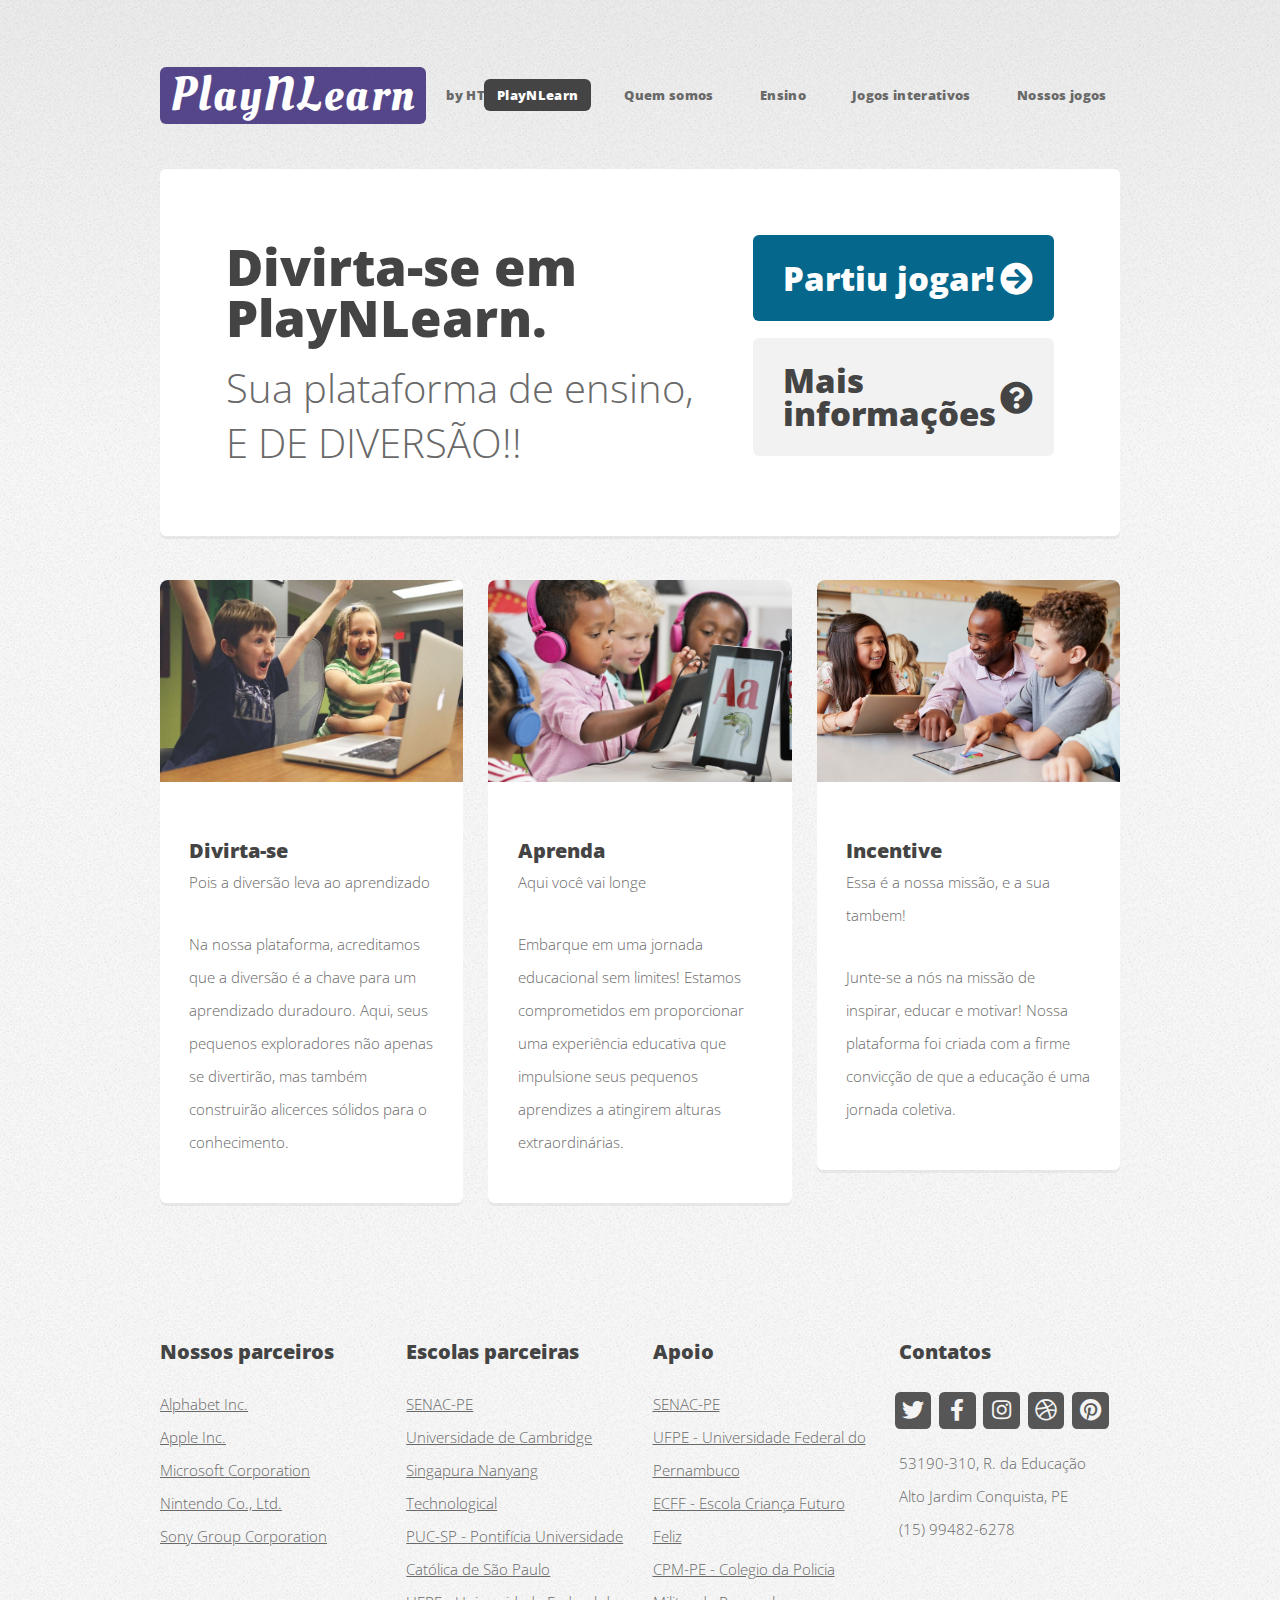
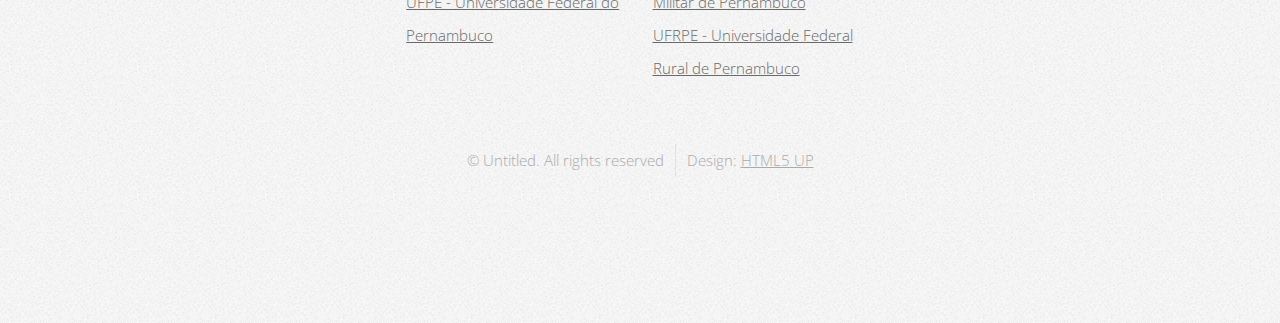
<file: htmlteste2/index.html>
<!DOCTYPE HTML>

<html lang="pt-br">
	<head>
		<title>PlayNLearn APP</title>
		<meta charset="utf-8" />
		<meta name="viewport" content="width=device-width, initial-scale=1, maximum-scale=5" />
		<link rel="stylesheet" href="assets/css/main.css" />
		<link rel="shortcut icon" href="images/180.png" type="image/x-icon" />
		<link rel="manifest" href="manifest.Json" />
		<meta name="theme-color" content="#56478B" />
		<script>
			if (typeof navigator.serviceWorker !== 'undefined') {
				navigator.serviceWorker.register('pwabuilder-sw.js')
			}
		</script>
	</head>
	<body class="is-preload homepage">
		<div id="page-wrapper">

			<!-- Header -->
				<div id="header-wrapper">
					<header id="header" class="container">

						<!-- Logo -->
							<div id="logo">
								<h1><a href="index.html">PlayNLearn</a></h1>
								<span>by HTML5 UP</span>
							</div>

						<!-- Nav -->
							<nav id="nav">
								<ul>
									<li class="current"><a href="index.html">PlayNLearn</a></li>
									<li>
										<a href="quemsomos.html">Quem somos</a>
										<ul>
											<li><a href="quemsomos.html">História da Empresa</a></li>
											<li><a href="quemsomos.html">Equipe e Liderança</a></li>
											<li>
												<a href="quemsomos.html">Missão e Valores</a>
												<ul>
													<li><a href="quemsomos.html">Missão</a></li>
													<li><a href="quemsomos.html">Valores</a></li>
													<li><a href="quemsomos.html">Reconhecimentos</a></li>
													<li><a href="quemsomos.html">Responsabilidade Social</a></li>
												</ul>
											</li>
											<li><a href="quemsomos.html">Inovação e Tecnologia</a></li>
										</ul>
									</li>
									<li><a href="left-sidebar.html">Ensino</a></li>
									<li><a href="right-sidebar.html">Jogos interativos</a></li>
									<li><a href="no-sidebar.html">Nossos jogos</a></li>
								</ul>
							</nav>

					</header>
				</div>

			<!-- Banner -->	
				<div id="banner-wrapper">
					<div id="banner" class="box container">
						<div class="row">
							<div class="col-7 col-12-medium">
								<h2>Divirta-se em PlayNLearn.</h2>
								<p>Sua plataforma de ensino, E DE DIVERSÃO!!</p>
							</div>
							<div class="col-5 col-12-medium">
								<ul>
									<li><a href="https://www.leagueoflegends.com/pt-br/" class="button large icon solid fa-arrow-circle-right">Partiu jogar!</a></li>
									<li><a href="https://wa.me/15551234567?text=I%27m%20interested%20in%20your%20car%20for%20sale" class="button alt large icon solid fa-question-circle">Mais informações</a></li>
								</ul>
							</div>
						</div>
					</div>
				</div>

			<!-- Features -->
				<div id="features-wrapper">
					<div class="container">
						<div class="row">
							<div class="col-4 col-12-medium">

								<!-- Box -->
									<section class="box feature">
										<a href="#" class="image featured"><img src="images/pic01.jpg" alt="" /></a>
										<div class="inner">
											<header>
												<h2>Divirta-se</h2>
												<p>Pois a diversão leva ao aprendizado</p>
											</header>
											<p>Na nossa plataforma, acreditamos que a diversão é a chave para um aprendizado duradouro. Aqui,  seus pequenos exploradores não apenas se divertirão, mas também construirão alicerces sólidos para o conhecimento.</p>
										</div>
									</section>

							</div>
							<div class="col-4 col-12-medium">

								<!-- Box -->
									<section class="box feature">
										<a href="#" class="image featured"><img src="images/pic02.jpg" alt="" /></a>
										<div class="inner">
											<header>
												<h2>Aprenda</h2>
												<p>Aqui você vai longe</p>
											</header>
											<p>Embarque em uma jornada educacional sem limites! Estamos comprometidos em proporcionar uma experiência educativa que impulsione seus pequenos aprendizes a atingirem alturas extraordinárias.</p>
										</div>
									</section>

							</div>
							<div class="col-4 col-12-medium">

								<!-- Box -->
									<section class="box feature">
										<a href="#" class="image featured"><img src="images/pic03.jpg" alt="" /></a>
										<div class="inner">
											<header>
												<h2>Incentive</h2>
												<p>Essa é a nossa missão, e a sua tambem!</p>
											</header>
											<p>Junte-se a nós na missão de inspirar, educar e motivar! Nossa plataforma foi criada com a firme convicção de que a educação é uma jornada coletiva.</p>
										</div>
									</section>

							</div>
						</div>
					</div>
				</div>


			<!-- Footer -->
				<div id="footer-wrapper">
					<footer id="footer" class="container">
						<div class="row">
							<div class="col-3 col-6-medium col-12-small">

								<!-- Links -->
									<section class="widget links">
										<h3>Nossos parceiros</h3>
										<ul class="style2">
											<li><a href="https://maps.app.goo.gl/nFci619dwB7uaumt5">Alphabet Inc.</a></li>
											<li><a href="https://maps.app.goo.gl/nFci619dwB7uaumt5">Apple Inc.</a></li>
											<li><a href="https://maps.app.goo.gl/nFci619dwB7uaumt5">Microsoft Corporation</a></li>
											<li><a href="https://maps.app.goo.gl/nFci619dwB7uaumt5">Nintendo Co., Ltd.</a></li>
											<li><a href="https://maps.app.goo.gl/nFci619dwB7uaumt5">Sony Group Corporation</a></li>
										</ul>
									</section>

							</div>
							<div class="col-3 col-6-medium col-12-small">

								<!-- Links -->
									<section class="widget links">
										<h3>Escolas parceiras</h3>
										<ul class="style2">
											<li><a href="https://maps.app.goo.gl/HNV2WA9ce9DJD2g7A">SENAC-PE</a></li>
											<li><a href="https://maps.app.goo.gl/HNV2WA9ce9DJD2g7A">Universidade de Cambridge</a></li>
											<li><a href="https://maps.app.goo.gl/HNV2WA9ce9DJD2g7A">Singapura Nanyang Technological</a></li>
											<li><a href="https://maps.app.goo.gl/HNV2WA9ce9DJD2g7A">PUC-SP - Pontifícia Universidade Católica de São Paulo</a></li>
											<li><a href="https://maps.app.goo.gl/HNV2WA9ce9DJD2g7A">UFPE - Universidade Federal do Pernambuco</a></li>
										</ul>
									</section>

							</div>
							<div class="col-3 col-6-medium col-12-small">

								<!-- Links -->
									<section class="widget links">
										<h3>Apoio</h3>
										<ul class="style2">
											<li><a href="https://maps.app.goo.gl/HNV2WA9ce9DJD2g7A">SENAC-PE</a></li>
											<li><a href="https://maps.app.goo.gl/yukQLiRMvAc25nPM9">UFPE - Universidade Federal do Pernambuco</a></li>
											<li><a href="https://maps.app.goo.gl/7DG2J9pggz7CCzEy8">ECFF - Escola Criança Futuro Feliz</a></li>
											<li><a href="https://maps.app.goo.gl/RBfN2fLWozcJ8Eu56">CPM-PE - Colegio da Policia Militar de Pernambuco</a></li>
											<li><a href="https://maps.app.goo.gl/Mn1Z2Lrq8kNz473j6">UFRPE - Universidade Federal Rural de Pernambuco</a></li>
										</ul>
									</section>

							</div>
							<div class="col-3 col-6-medium col-12-small">

								<!-- Contact -->
									<section class="widget contact last">
										<h3>Contatos</h3>
										<ul>
											<li><a href="https://twitter.com/elonmusk" class="icon brands fa-twitter"><span class="label">Twitter</span></a></li>
											<li><a href="https://www.facebook.com/zuck/?locale=pt_BR" class="icon brands fa-facebook-f"><span class="label">Facebook</span></a></li>
											<li><a href="https://www.instagram.com/neymarjr/" class="icon brands fa-instagram"><span class="label">Instagram</span></a></li>
											<li><a href="https://dribbble.com/" class="icon brands fa-dribbble"><span class="label">Dribbble</span></a></li>
											<li><a href="https://br.pinterest.com/ideas/animals/925056443165/" class="icon brands fa-pinterest"><span class="label">Pinterest</span></a></li>
										</ul>
										<p>53190-310, R. da Educação<br />
											Alto Jardim Conquista, PE<br />
										(15) 99482-6278</p>
									</section>

							</div>
						</div>
						<div class="row">
							<div class="col-12">
								<div id="copyright">
									<ul class="menu">
										<li>&copy; Untitled. All rights reserved</li><li>Design: <a href="http://html5up.net">HTML5 UP</a></li>
									</ul>
								</div>
							</div>
						</div>
					</footer>
				</div>

			</div>

		<!-- Scripts -->

			<script src="assets/js/jquery.min.js"></script>
			<script src="assets/js/jquery.dropotron.min.js"></script>
			<script src="assets/js/browser.min.js"></script>
			<script src="assets/js/breakpoints.min.js"></script>
			<script src="assets/js/util.js"></script>
			<script src="assets/js/main.js"></script>

	</body>
</html>
</file>
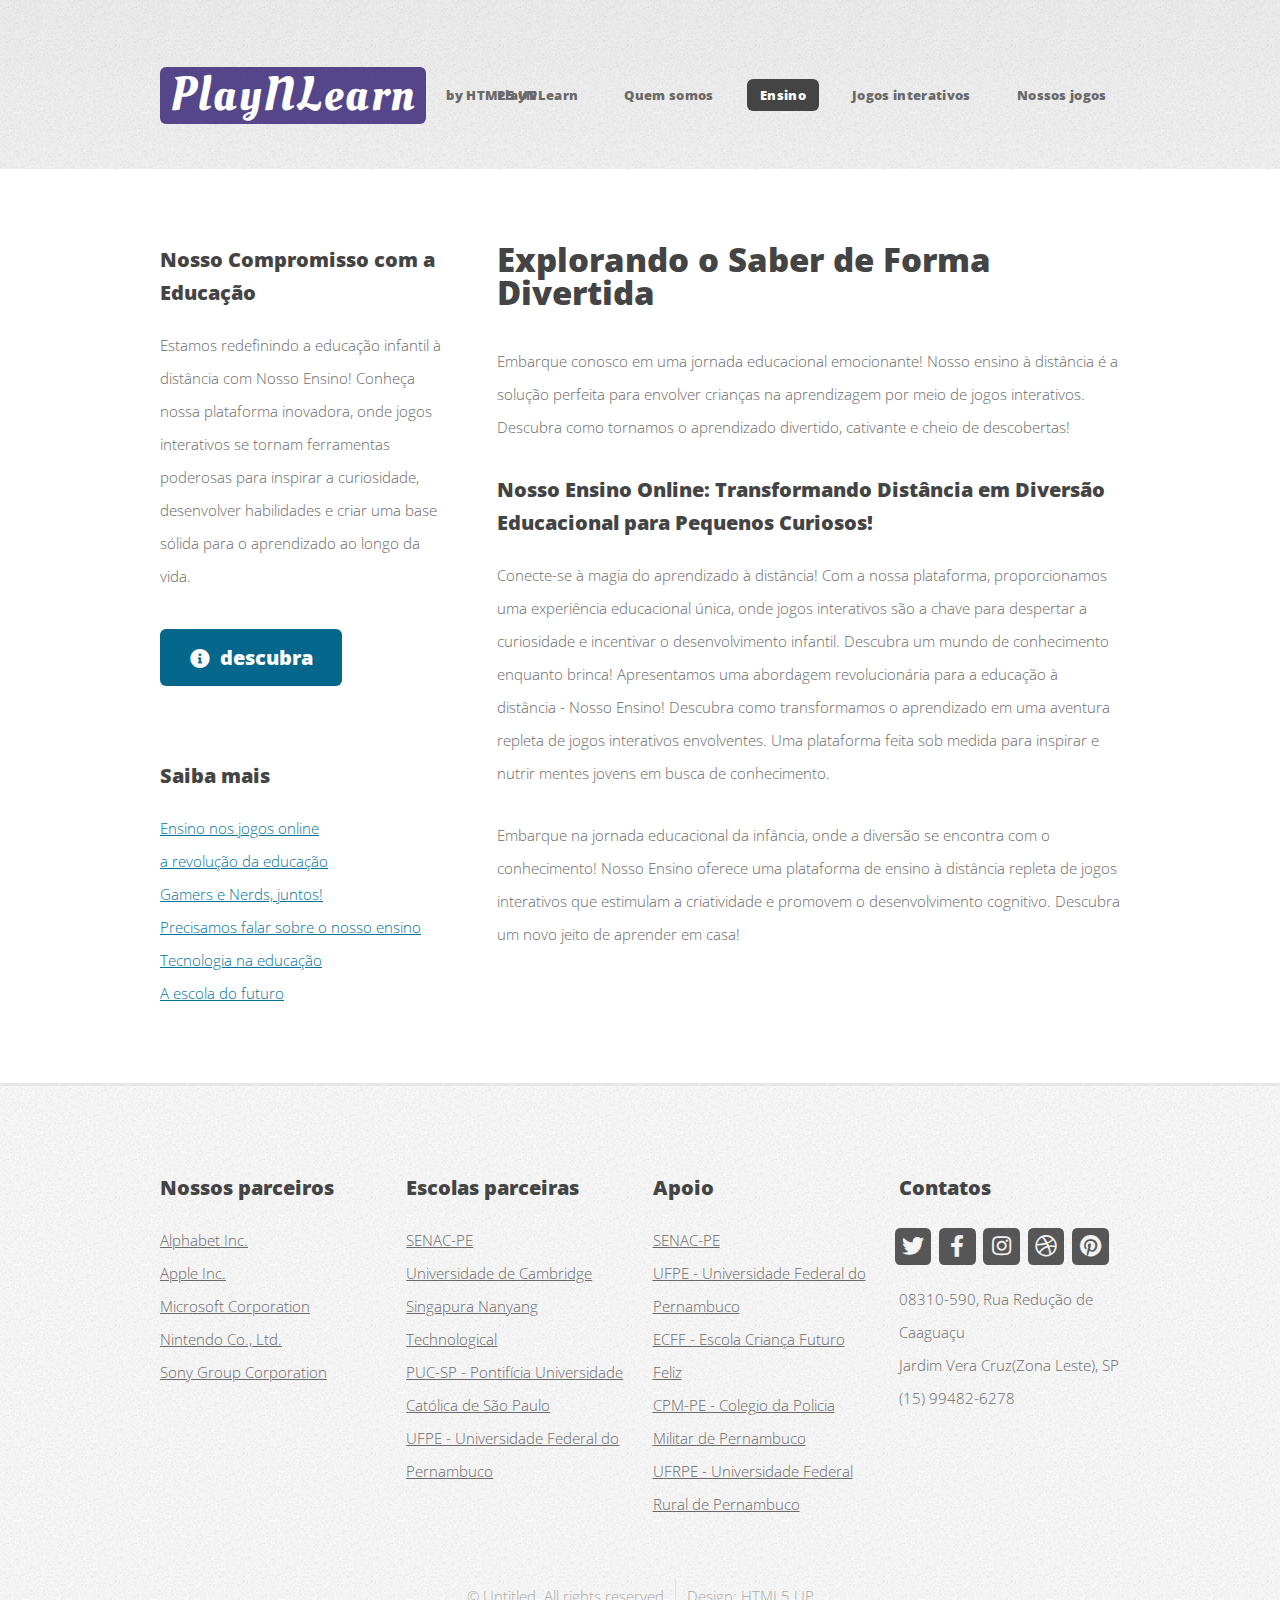
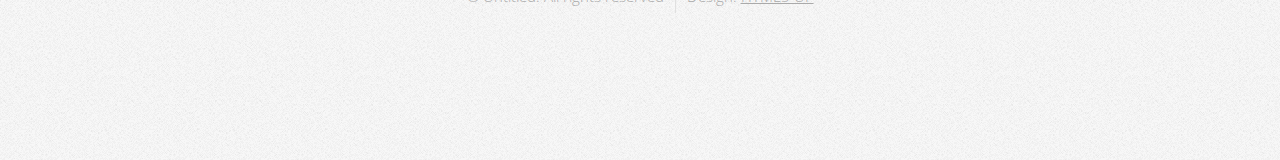
<file: htmlteste2/left-sidebar.html>
<!DOCTYPE HTML>
<!--
	Verti by HTML5 UP
	html5up.net | @ajlkn
	Free for personal and commercial use under the CCA 3.0 license (html5up.net/license)
-->
<html>
	<head>
		<title>PlayNLearn by HTML5 UP</title>
		<meta charset="utf-8" />
		<meta name="viewport" content="width=device-width, initial-scale=1, user-scalable=no" />
		<link rel="stylesheet" href="assets/css/main.css" />
	</head>
	<body class="is-preload left-sidebar">
		<div id="page-wrapper">

			<!-- Header -->
				<div id="header-wrapper">
					<header id="header" class="container">

						<!-- Logo -->
							<div id="logo">
								<h1><a href="index.html">PlayNLearn</a></h1>
								<span>by HTML5 UP</span>
							</div>

						<!-- Nav -->
						<nav id="nav">
							<ul>
								<li><a href="index.html">PlayNLearn</a></li>
								<li>
									<a href="quemsomos.html">Quem somos</a>
									<ul>
										<li><a href="quemsomos.html">História da Empresa</a></li>
										<li><a href="quemsomos.html">Equipe e Liderança</a></li>
										<li>
											<a href="quemsomos.html">Missão e Valores</a>
											<ul>
												<li><a href="quemsomos.html">Missão</a></li>
												<li><a href="quemsomos.html">Valores</a></li>
												<li><a href="quemsomos.html">Reconhecimentos</a></li>
												<li><a href="quemsomos.html">Responsabilidade Social</a></li>
											</ul>
										</li>
										<li><a href="quemsomos.html">Inovação e Tecnologia</a></li>
									</ul>
								</li>
								<li class="current"><a href="left-sidebar.html">Ensino</a></li>
								<li><a href="right-sidebar.html">Jogos interativos</a></li>
								<li><a href="no-sidebar.html">Nossos jogos</a></li>
							</ul>
						</nav>

				</header>
			</div>

			<!-- Main -->
				<div id="main-wrapper">
					<div class="container">
						<div class="row gtr-200">
							<div class="col-4 col-12-medium">
								<div id="sidebar">

									<!-- Sidebar -->
										<section>
											<h3>Nosso Compromisso com a Educação</h3>
											<p>Estamos redefinindo a educação infantil à distância com Nosso Ensino! Conheça nossa plataforma inovadora, onde jogos interativos se tornam ferramentas poderosas para inspirar a curiosidade, desenvolver habilidades e criar uma base sólida para o aprendizado ao longo da vida.</p>
											<footer>
												<a href="#" class="button icon solid fa-info-circle">descubra</a>
											</footer>
										</section>

										<section>
											<h3>Saiba mais</h3>
											<ul class="style2">
												<li><a href="#">Ensino nos jogos online</a></li>
												<li><a href="#">a revolução da educação</a></li>
												<li><a href="#">Gamers e Nerds, juntos!</a></li>
												<li><a href="#">Precisamos falar sobre o nosso ensino</a></li>
												<li><a href="#">Tecnologia na educação</a></li>
												<li><a href="#">A escola do futuro</a></li>
											</ul>
										</section>

								</div>
							</div>
							<div class="col-8 col-12-medium imp-medium">
								<div id="content">

									<!-- Content -->
										<article>

											<h2>Explorando o Saber de Forma Divertida</h2>

											<p>Embarque conosco em uma jornada educacional emocionante! Nosso ensino à distância é a solução perfeita para envolver crianças na aprendizagem por meio de jogos interativos. Descubra como tornamos o aprendizado divertido, cativante e cheio de descobertas!</p>

											<h3>Nosso Ensino Online: Transformando Distância em Diversão Educacional para Pequenos Curiosos!</h3>
											<p>Conecte-se à magia do aprendizado à distância! Com a nossa plataforma, proporcionamos uma experiência educacional única, onde jogos interativos são a chave para despertar a curiosidade e incentivar o desenvolvimento infantil. Descubra um mundo de conhecimento enquanto brinca! Apresentamos uma abordagem revolucionária para a educação à distância - Nosso Ensino! Descubra como transformamos o aprendizado em uma aventura repleta de jogos interativos envolventes. Uma plataforma feita sob medida para inspirar e nutrir mentes jovens em busca de conhecimento.</p>

											<p>Embarque na jornada educacional da infância, onde a diversão se encontra com o conhecimento! Nosso Ensino oferece uma plataforma de ensino à distância repleta de jogos interativos que estimulam a criatividade e promovem o desenvolvimento cognitivo. Descubra um novo jeito de aprender em casa!</p>

										</article>

								</div>
							</div>
						</div>
					</div>
				</div>

			<!-- Footer -->
				<div id="footer-wrapper">
					<footer id="footer" class="container">
						<div class="row">
							<div class="col-3 col-6-medium col-12-small">

								<!-- Links -->
								<section class="widget links">
									<h3>Nossos parceiros</h3>
									<ul class="style2">
										<li><a href="#">Alphabet Inc.</a></li>
										<li><a href="#">Apple Inc.</a></li>
										<li><a href="#">Microsoft Corporation</a></li>
										<li><a href="#">Nintendo Co., Ltd.</a></li>
										<li><a href="#">Sony Group Corporation</a></li>
									</ul>
								</section>

							</div>
							<div class="col-3 col-6-medium col-12-small">

								<!-- Links -->
								<section class="widget links">
									<h3>Escolas parceiras</h3>
									<ul class="style2">
										<li><a href="#">SENAC-PE</a></li>
										<li><a href="#">Universidade de Cambridge</a></li>
										<li><a href="#">Singapura Nanyang Technological</a></li>
										<li><a href="#">PUC-SP - Pontifícia Universidade Católica de São Paulo</a></li>
										<li><a href="#">UFPE - Universidade Federal do Pernambuco</a></li>
									</ul>
								</section>

							</div>
							<div class="col-3 col-6-medium col-12-small">

								<!-- Links -->
								<section class="widget links">
									<h3>Apoio</h3>
									<ul class="style2">
										<li><a href="#">SENAC-PE</a></li>
										<li><a href="#">UFPE - Universidade Federal do Pernambuco</a></li>
										<li><a href="#">ECFF - Escola Criança Futuro Feliz</a></li>
										<li><a href="#">CPM-PE - Colegio da Policia Militar de Pernambuco</a></li>
										<li><a href="#">UFRPE - Universidade Federal Rural de Pernambuco</a></li>
									</ul>
								</section>

							</div>
							<div class="col-3 col-6-medium col-12-small">

								<!-- Contact -->
									<section class="widget contact">
										<h3>Contatos</h3>
										<ul>
											<li><a href="#" class="icon brands fa-twitter"><span class="label">Twitter</span></a></li>
											<li><a href="#" class="icon brands fa-facebook-f"><span class="label">Facebook</span></a></li>
											<li><a href="#" class="icon brands fa-instagram"><span class="label">Instagram</span></a></li>
											<li><a href="#" class="icon brands fa-dribbble"><span class="label">Dribbble</span></a></li>
											<li><a href="#" class="icon brands fa-pinterest"><span class="label">Pinterest</span></a></li>
										</ul>
										<p>08310-590, Rua Redução de Caaguaçu<br />
											Jardim Vera Cruz(Zona Leste), SP<br />
										(15) 99482-6278</p>
									</section>

							</div>
						</div>
						<div class="row">
							<div class="col-12">
								<div id="copyright">
									<ul class="menu">
										<li>&copy; Untitled. All rights reserved</li><li>Design: <a href="http://html5up.net">HTML5 UP</a></li>
									</ul>
								</div>
							</div>
						</div>
					</footer>
				</div>

			</div>

		<!-- Scripts -->

			<script src="assets/js/jquery.min.js"></script>
			<script src="assets/js/jquery.dropotron.min.js"></script>
			<script src="assets/js/browser.min.js"></script>
			<script src="assets/js/breakpoints.min.js"></script>
			<script src="assets/js/util.js"></script>
			<script src="assets/js/main.js"></script>

	</body>
</html>
</file>
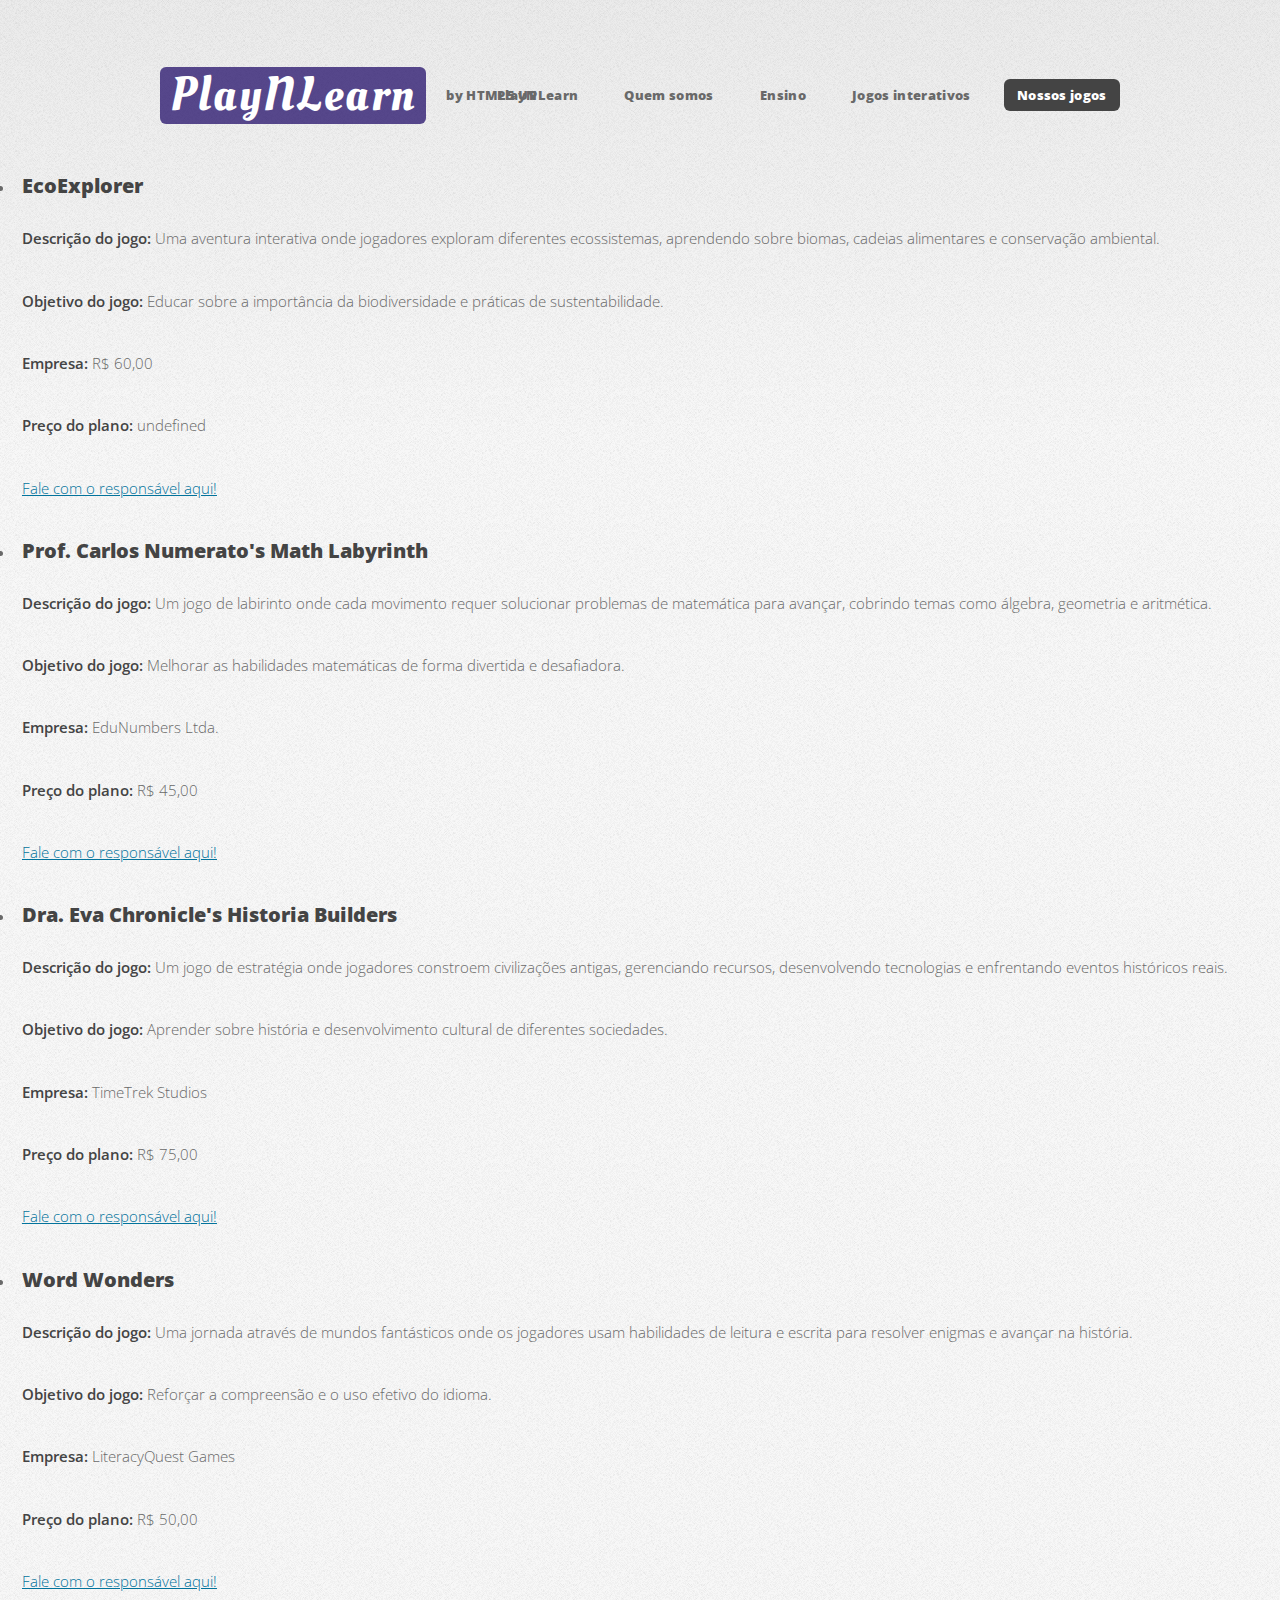
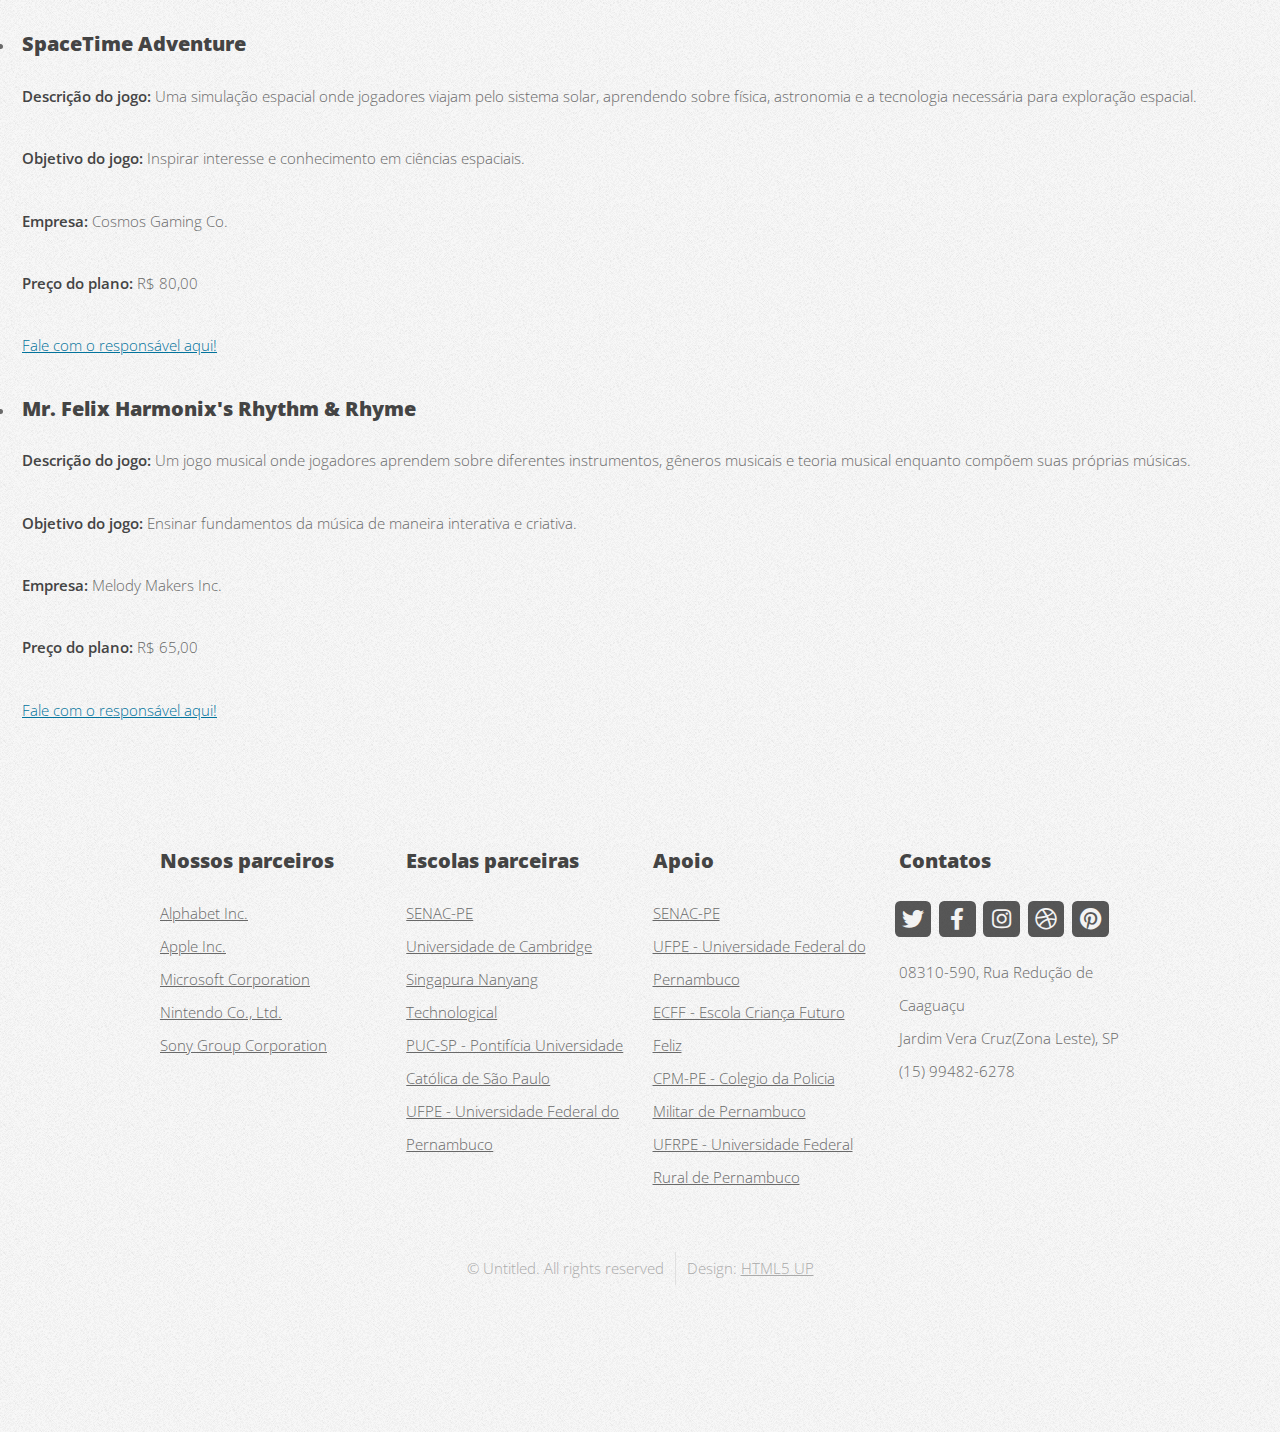
<file: htmlteste2/no-sidebar.html>
<!DOCTYPE HTML>
<!--
	Verti by HTML5 UP
	html5up.net | @ajlkn
	Free for personal and commercial use under the CCA 3.0 license (html5up.net/license)
-->
<html>
	<head>
		<title>PlayNLearn by HTML5 UP</title>
		<meta charset="utf-8" />
		<meta name="viewport" content="width=device-width, initial-scale=1, user-scalable=no" />
		<link rel="stylesheet" href="assets/css/main.css" />
	</head>
	<body class="is-preload no-sidebar">
		<div id="page-wrapper">

			<!-- Header -->
				<div id="header-wrapper">
					<header id="header" class="container">

						<!-- Logo -->
							<div id="logo">
								<h1><a href="index.html">PlayNLearn</a></h1>
								<span>by HTML5 UP</span>
							</div>

						<!-- Nav -->
						<nav id="nav">
							<ul>
								<li><a href="index.html">PlayNLearn</a></li>
								<li>
									<a href="quemsomos.html">Quem somos</a>
									<ul>
										<li><a href="quemsomos.html">História da Empresa</a></li>
										<li><a href="quemsomos.html">Equipe e Liderança</a></li>
										<li>
											<a href="quemsomos.html">Missão e Valores</a>
											<ul>
												<li><a href="quemsomos.html">Missão</a></li>
												<li><a href="quemsomos.html">Valores</a></li>
												<li><a href="quemsomos.html">Reconhecimentos</a></li>
												<li><a href="quemsomos.html">Responsabilidade Social</a></li>
											</ul>
										</li>
										<li><a href="quemsomos.html">Inovação e Tecnologia</a></li>
									</ul>
								</li>
								<li><a href="left-sidebar.html">Ensino</a></li>
								<li><a href="right-sidebar.html">Jogos interativos</a></li>
								<li class="current"><a href="no-sidebar.html">Nossos jogos</a></li>
							</ul>
						</nav>

				</header>
			</div>

			<div class="content">
				<ul id="casesList"></ul>
			</div>

			<!-- Footer -->
				<div id="footer-wrapper">
					<footer id="footer" class="container">
						<div class="row">
							<div class="col-3 col-6-medium col-12-small">

								<!-- Links -->
								<section class="widget links">
									<h3>Nossos parceiros</h3>
									<ul class="style2">
										<li><a href="#">Alphabet Inc.</a></li>
										<li><a href="#">Apple Inc.</a></li>
										<li><a href="#">Microsoft Corporation</a></li>
										<li><a href="#">Nintendo Co., Ltd.</a></li>
										<li><a href="#">Sony Group Corporation</a></li>
									</ul>
								</section>

							</div>
							<div class="col-3 col-6-medium col-12-small">

								<!-- Links -->
								<section class="widget links">
									<h3>Escolas parceiras</h3>
									<ul class="style2">
										<li><a href="#">SENAC-PE</a></li>
										<li><a href="#">Universidade de Cambridge</a></li>
										<li><a href="#">Singapura Nanyang Technological</a></li>
										<li><a href="#">PUC-SP - Pontifícia Universidade Católica de São Paulo</a></li>
										<li><a href="#">UFPE - Universidade Federal do Pernambuco</a></li>
									</ul>
								</section>

							</div>
							<div class="col-3 col-6-medium col-12-small">

								<!-- Links -->
								<section class="widget links">
									<h3>Apoio</h3>
									<ul class="style2">
										<li><a href="#">SENAC-PE</a></li>
										<li><a href="#">UFPE - Universidade Federal do Pernambuco</a></li>
										<li><a href="#">ECFF - Escola Criança Futuro Feliz</a></li>
										<li><a href="#">CPM-PE - Colegio da Policia Militar de Pernambuco</a></li>
										<li><a href="#">UFRPE - Universidade Federal Rural de Pernambuco</a></li>
									</ul>
								</section>

							</div>
							<div class="col-3 col-6-medium col-12-small">

								<!-- Contact -->
									<section class="widget contact">
										<h3>Contatos</h3>
										<ul>
											<li><a href="#" class="icon brands fa-twitter"><span class="label">Twitter</span></a></li>
											<li><a href="#" class="icon brands fa-facebook-f"><span class="label">Facebook</span></a></li>
											<li><a href="#" class="icon brands fa-instagram"><span class="label">Instagram</span></a></li>
											<li><a href="#" class="icon brands fa-dribbble"><span class="label">Dribbble</span></a></li>
											<li><a href="#" class="icon brands fa-pinterest"><span class="label">Pinterest</span></a></li>
										</ul>
										<p>08310-590, Rua Redução de Caaguaçu<br />
											Jardim Vera Cruz(Zona Leste), SP<br />
										(15) 99482-6278</p>
									</section>

							</div>
						</div>
						<div class="row">
							<div class="col-12">
								<div id="copyright">
									<ul class="menu">
										<li>&copy; Untitled. All rights reserved</li><li>Design: <a href="http://html5up.net">HTML5 UP</a></li>
									</ul>
								</div>
							</div>
						</div>
					</footer>
				</div>

			</div>

		<!-- Scripts -->

			<script src="assets/js/jquery.min.js"></script>
			<script src="assets/js/jquery.dropotron.min.js"></script>
			<script src="assets/js/browser.min.js"></script>
			<script src="assets/js/breakpoints.min.js"></script>
			<script src="assets/js/util.js"></script>
			<script src="assets/js/main.js"></script>

	</body>
</html>
</file>
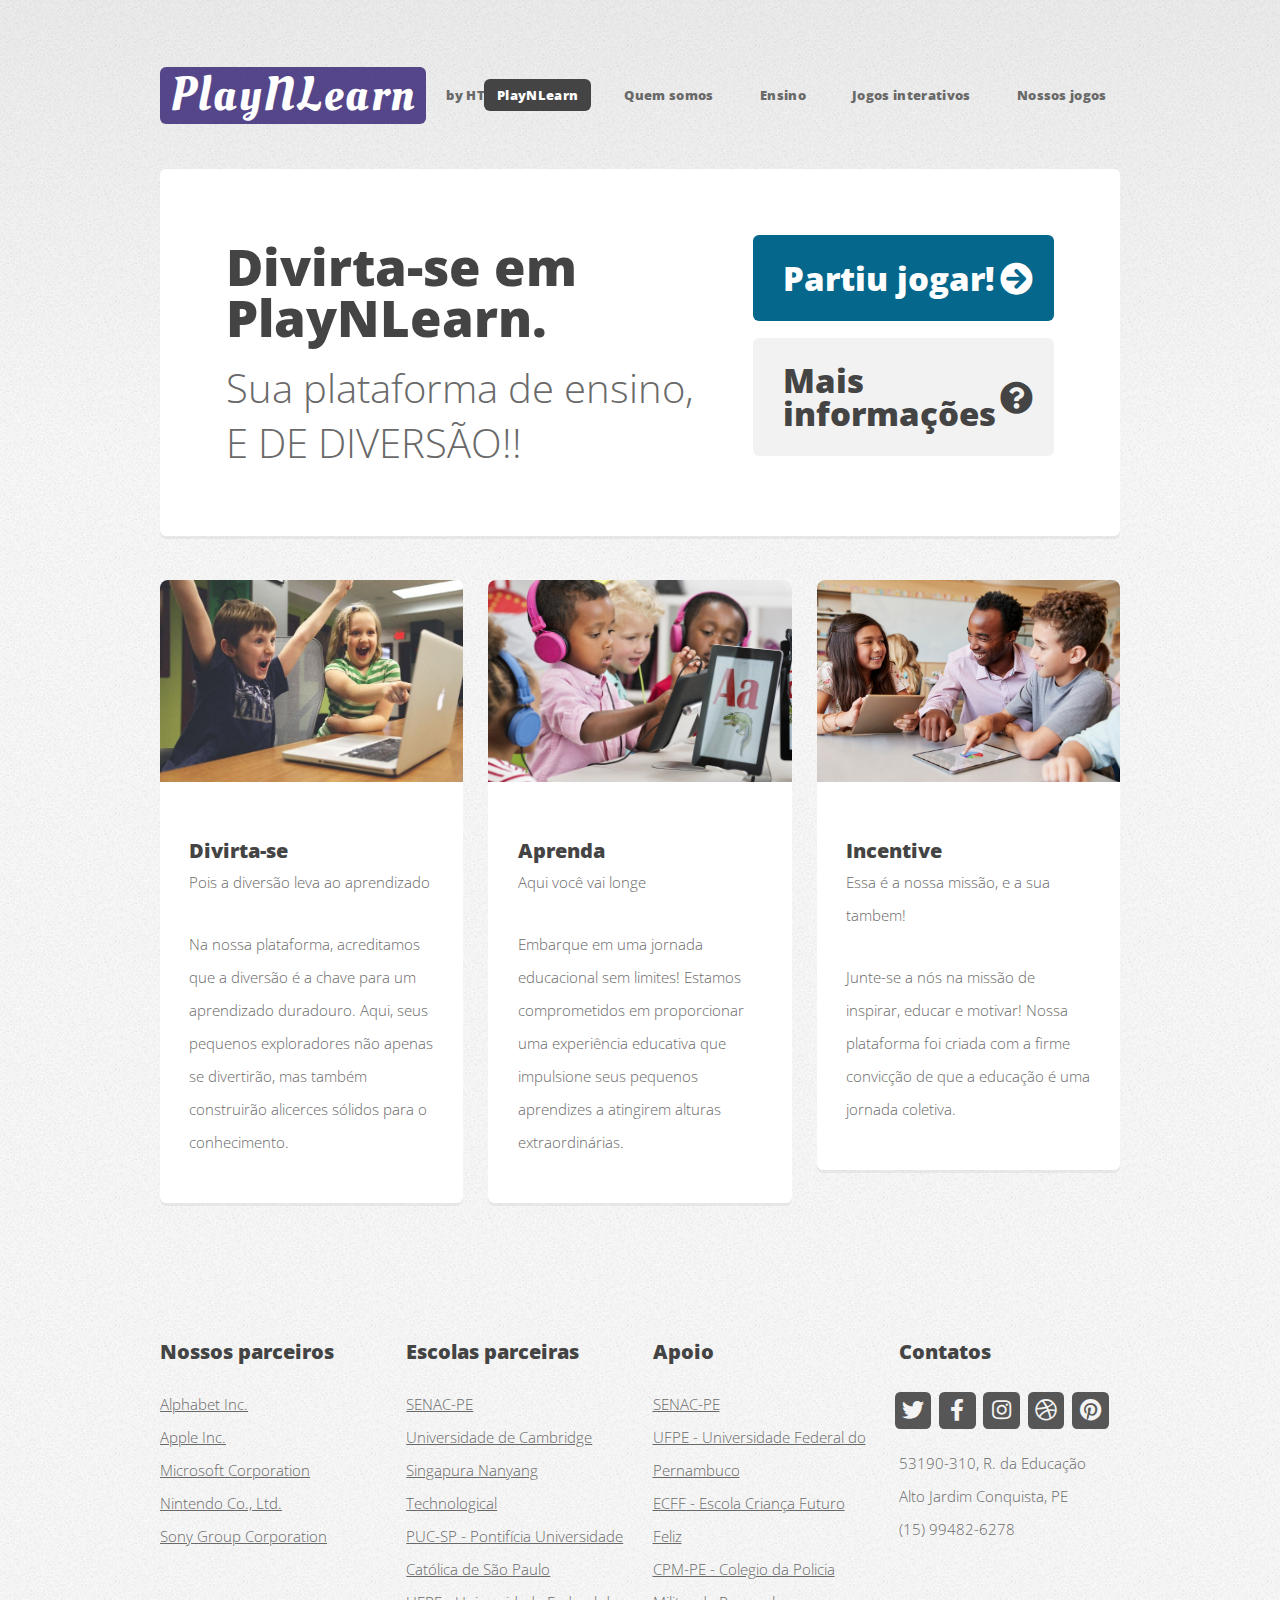
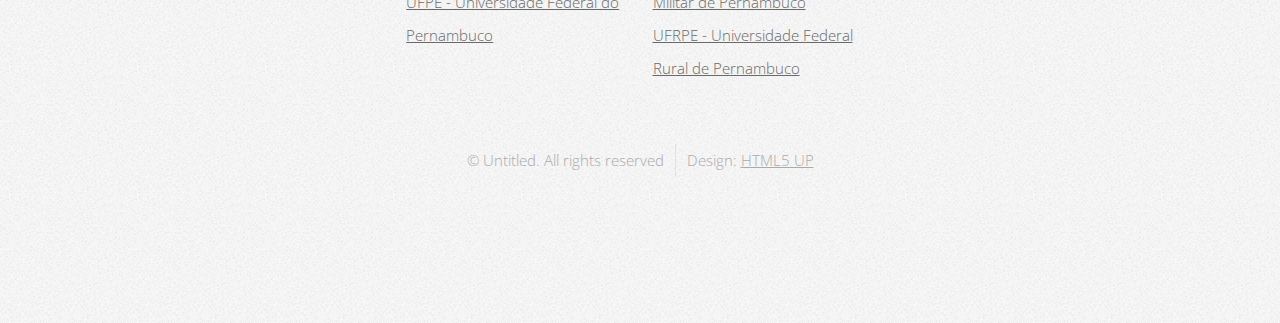
<file: htmlteste2/offline.html>
<!DOCTYPE HTML>

<html>
	<head>
		<title>PlayNLearn APP</title>
		<meta charset="utf-8" />
		<meta name="viewport" content="width=device-width, initial-scale=1, user-scalable=no" />
		<link rel="stylesheet" href="assets/css/main.css" />
		<link rel="shortcut icon" href="images/180.png" type="image/x-icon" />
		<link rel="manifest" href="manifest.Json" />
	</head>
	<body class="is-preload homepage">
		<div id="page-wrapper">

			<!-- Header -->
				<div id="header-wrapper">
					<header id="header" class="container">

						<!-- Logo -->
							<div id="logo">
								<h1><a href="index.html">PlayNLearn</a></h1>
								<span>by HTML5 UP</span>
							</div>

						<!-- Nav -->
							<nav id="nav">
								<ul>
									<li class="current"><a href="index.html">PlayNLearn</a></li>
									<li>
										<a href="quemsomos.html">Quem somos</a>
										<ul>
											<li><a href="quemsomos.html">História da Empresa</a></li>
											<li><a href="quemsomos.html">Equipe e Liderança</a></li>
											<li>
												<a href="quemsomos.html">Missão e Valores</a>
												<ul>
													<li><a href="quemsomos.html">Missão</a></li>
													<li><a href="quemsomos.html">Valores</a></li>
													<li><a href="quemsomos.html">Reconhecimentos</a></li>
													<li><a href="quemsomos.html">Responsabilidade Social</a></li>
												</ul>
											</li>
											<li><a href="quemsomos.html">Inovação e Tecnologia</a></li>
										</ul>
									</li>
									<li><a href="left-sidebar.html">Ensino</a></li>
									<li><a href="right-sidebar.html">Jogos interativos</a></li>
									<li><a href="no-sidebar.html">Nossos jogos</a></li>
								</ul>
							</nav>

					</header>
				</div>

			<!-- Banner -->	
				<div id="banner-wrapper">
					<div id="banner" class="box container">
						<div class="row">
							<div class="col-7 col-12-medium">
								<h2>Divirta-se em PlayNLearn.</h2>
								<p>Sua plataforma de ensino, E DE DIVERSÃO!!</p>
							</div>
							<div class="col-5 col-12-medium">
								<ul>
									<li><a href="https://www.leagueoflegends.com/pt-br/" class="button large icon solid fa-arrow-circle-right">Partiu jogar!</a></li>
									<li><a href="https://wa.me/15551234567?text=I%27m%20interested%20in%20your%20car%20for%20sale" class="button alt large icon solid fa-question-circle">Mais informações</a></li>
								</ul>
							</div>
						</div>
					</div>
				</div>

			<!-- Features -->
				<div id="features-wrapper">
					<div class="container">
						<div class="row">
							<div class="col-4 col-12-medium">

								<!-- Box -->
									<section class="box feature">
										<a href="#" class="image featured"><img src="images/pic01.jpg" alt="" /></a>
										<div class="inner">
											<header>
												<h2>Divirta-se</h2>
												<p>Pois a diversão leva ao aprendizado</p>
											</header>
											<p>Na nossa plataforma, acreditamos que a diversão é a chave para um aprendizado duradouro. Aqui,  seus pequenos exploradores não apenas se divertirão, mas também construirão alicerces sólidos para o conhecimento.</p>
										</div>
									</section>

							</div>
							<div class="col-4 col-12-medium">

								<!-- Box -->
									<section class="box feature">
										<a href="#" class="image featured"><img src="images/pic02.jpg" alt="" /></a>
										<div class="inner">
											<header>
												<h2>Aprenda</h2>
												<p>Aqui você vai longe</p>
											</header>
											<p>Embarque em uma jornada educacional sem limites! Estamos comprometidos em proporcionar uma experiência educativa que impulsione seus pequenos aprendizes a atingirem alturas extraordinárias.</p>
										</div>
									</section>

							</div>
							<div class="col-4 col-12-medium">

								<!-- Box -->
									<section class="box feature">
										<a href="#" class="image featured"><img src="images/pic03.jpg" alt="" /></a>
										<div class="inner">
											<header>
												<h2>Incentive</h2>
												<p>Essa é a nossa missão, e a sua tambem!</p>
											</header>
											<p>Junte-se a nós na missão de inspirar, educar e motivar! Nossa plataforma foi criada com a firme convicção de que a educação é uma jornada coletiva.</p>
										</div>
									</section>

							</div>
						</div>
					</div>
				</div>


			<!-- Footer -->
				<div id="footer-wrapper">
					<footer id="footer" class="container">
						<div class="row">
							<div class="col-3 col-6-medium col-12-small">

								<!-- Links -->
									<section class="widget links">
										<h3>Nossos parceiros</h3>
										<ul class="style2">
											<li><a href="https://maps.app.goo.gl/nFci619dwB7uaumt5">Alphabet Inc.</a></li>
											<li><a href="https://maps.app.goo.gl/nFci619dwB7uaumt5">Apple Inc.</a></li>
											<li><a href="https://maps.app.goo.gl/nFci619dwB7uaumt5">Microsoft Corporation</a></li>
											<li><a href="https://maps.app.goo.gl/nFci619dwB7uaumt5">Nintendo Co., Ltd.</a></li>
											<li><a href="https://maps.app.goo.gl/nFci619dwB7uaumt5">Sony Group Corporation</a></li>
										</ul>
									</section>

							</div>
							<div class="col-3 col-6-medium col-12-small">

								<!-- Links -->
									<section class="widget links">
										<h3>Escolas parceiras</h3>
										<ul class="style2">
											<li><a href="https://maps.app.goo.gl/HNV2WA9ce9DJD2g7A">SENAC-PE</a></li>
											<li><a href="https://maps.app.goo.gl/HNV2WA9ce9DJD2g7A">Universidade de Cambridge</a></li>
											<li><a href="https://maps.app.goo.gl/HNV2WA9ce9DJD2g7A">Singapura Nanyang Technological</a></li>
											<li><a href="https://maps.app.goo.gl/HNV2WA9ce9DJD2g7A">PUC-SP - Pontifícia Universidade Católica de São Paulo</a></li>
											<li><a href="https://maps.app.goo.gl/HNV2WA9ce9DJD2g7A">UFPE - Universidade Federal do Pernambuco</a></li>
										</ul>
									</section>

							</div>
							<div class="col-3 col-6-medium col-12-small">

								<!-- Links -->
									<section class="widget links">
										<h3>Apoio</h3>
										<ul class="style2">
											<li><a href="https://maps.app.goo.gl/HNV2WA9ce9DJD2g7A">SENAC-PE</a></li>
											<li><a href="https://maps.app.goo.gl/yukQLiRMvAc25nPM9">UFPE - Universidade Federal do Pernambuco</a></li>
											<li><a href="https://maps.app.goo.gl/7DG2J9pggz7CCzEy8">ECFF - Escola Criança Futuro Feliz</a></li>
											<li><a href="https://maps.app.goo.gl/RBfN2fLWozcJ8Eu56">CPM-PE - Colegio da Policia Militar de Pernambuco</a></li>
											<li><a href="https://maps.app.goo.gl/Mn1Z2Lrq8kNz473j6">UFRPE - Universidade Federal Rural de Pernambuco</a></li>
										</ul>
									</section>

							</div>
							<div class="col-3 col-6-medium col-12-small">

								<!-- Contact -->
									<section class="widget contact last">
										<h3>Contatos</h3>
										<ul>
											<li><a href="https://twitter.com/elonmusk" class="icon brands fa-twitter"><span class="label">Twitter</span></a></li>
											<li><a href="https://www.facebook.com/zuck/?locale=pt_BR" class="icon brands fa-facebook-f"><span class="label">Facebook</span></a></li>
											<li><a href="https://www.instagram.com/neymarjr/" class="icon brands fa-instagram"><span class="label">Instagram</span></a></li>
											<li><a href="https://dribbble.com/" class="icon brands fa-dribbble"><span class="label">Dribbble</span></a></li>
											<li><a href="https://br.pinterest.com/ideas/animals/925056443165/" class="icon brands fa-pinterest"><span class="label">Pinterest</span></a></li>
										</ul>
										<p>53190-310, R. da Educação<br />
											Alto Jardim Conquista, PE<br />
										(15) 99482-6278</p>
									</section>

							</div>
						</div>
						<div class="row">
							<div class="col-12">
								<div id="copyright">
									<ul class="menu">
										<li>&copy; Untitled. All rights reserved</li><li>Design: <a href="http://html5up.net">HTML5 UP</a></li>
									</ul>
								</div>
							</div>
						</div>
					</footer>
				</div>

			</div>

		<!-- Scripts -->

			<script src="assets/js/jquery.min.js"></script>
			<script src="assets/js/jquery.dropotron.min.js"></script>
			<script src="assets/js/browser.min.js"></script>
			<script src="assets/js/breakpoints.min.js"></script>
			<script src="assets/js/util.js"></script>
			<script src="assets/js/main.js"></script>

	</body>
</html>
</file>
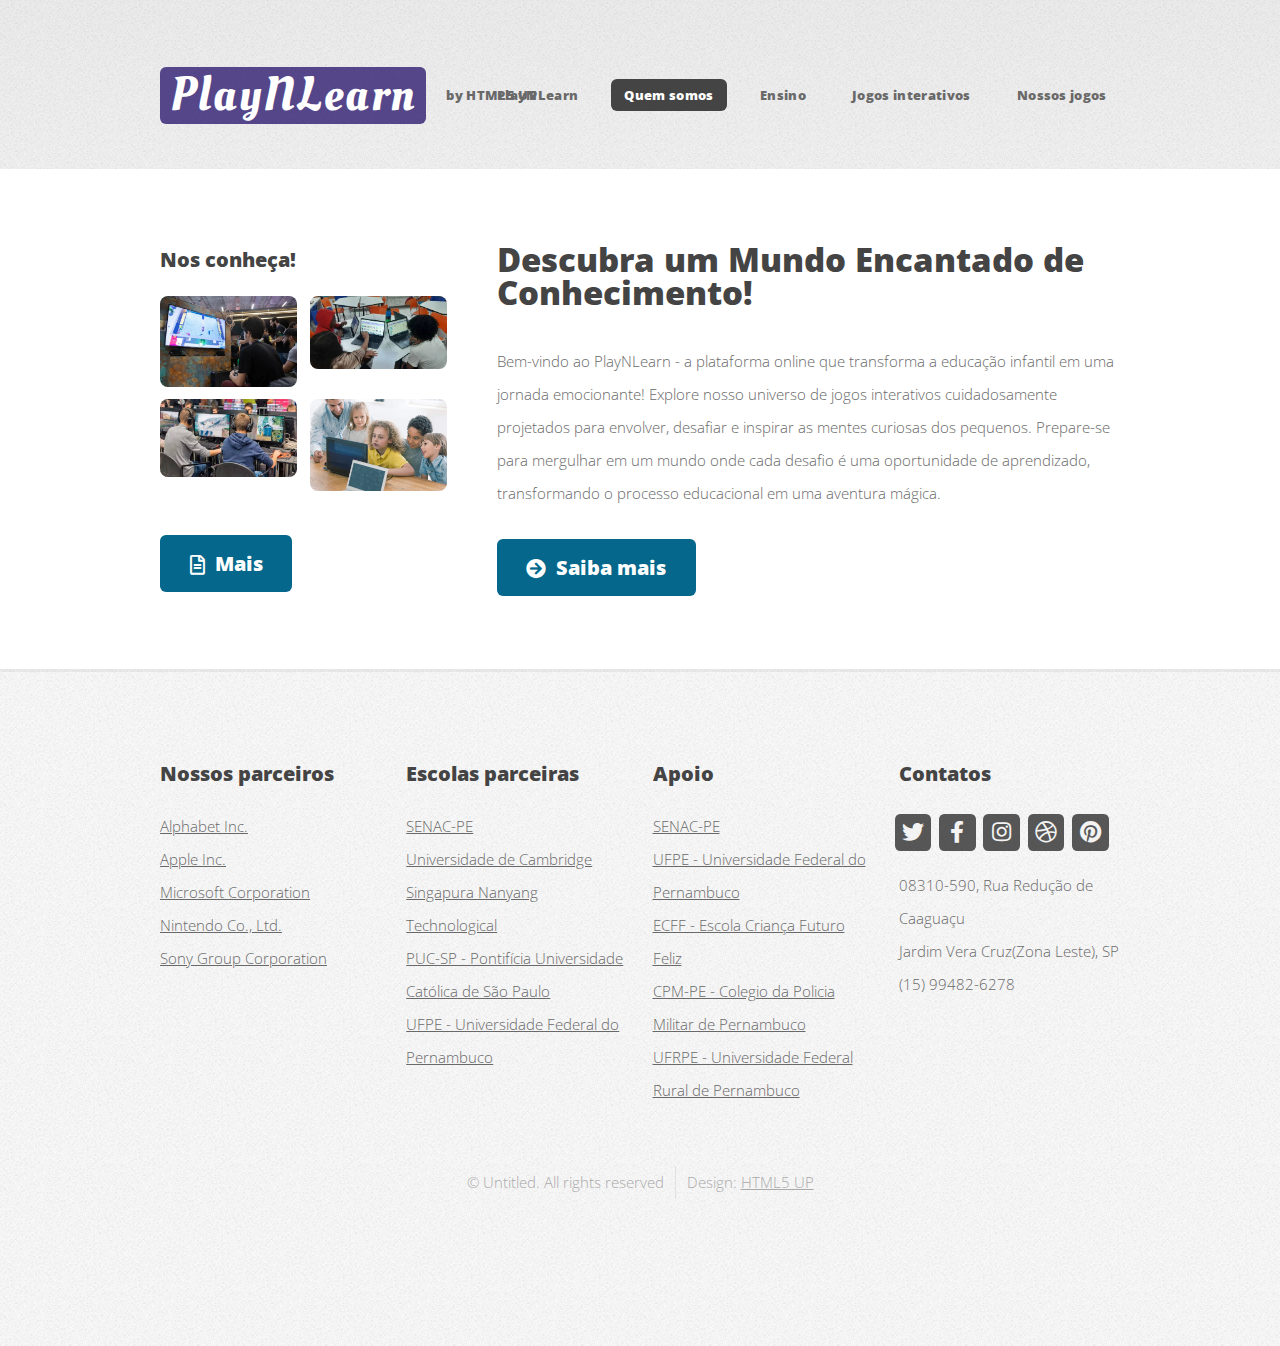
<file: htmlteste2/quemsomos.html>
<!DOCTYPE HTML>
<!--
	Verti by HTML5 UP
	html5up.net | @ajlkn
	Free for personal and commercial use under the CCA 3.0 license (html5up.net/license)
-->
<html>
	<head>
		<title>PlayNLearn by HTML5 UP</title>
		<meta charset="utf-8" />
		<meta name="viewport" content="width=device-width, initial-scale=1, user-scalable=no" />
		<link rel="stylesheet" href="assets/css/main.css" />
	</head>
	<body class="is-preload quemsomos">
		<div id="page-wrapper">

			<!-- Header -->
				<div id="header-wrapper">
					<header id="header" class="container">

						<!-- Logo -->
							<div id="logo">
								<h1><a href="index.html">PlayNLearn</a></h1>
								<span>by HTML5 UP</span>
							</div>

						<!-- Nav -->
						<nav id="nav">
							<ul>
								<li><a href="index.html">PlayNLearn</a></li>
								<li class="current">
									<a href="quemsomos.html">Quem somos</a>
									<ul>
										<li><a href="quemsomos.html">História da Empresa</a></li>
										<li><a href="quemsomos.html">Equipe e Liderança</a></li>
										<li>
											<a href="quemsomos.html">Missão e Valores</a>
											<ul>
												<li><a href="quemsomos.html">Missão</a></li>
												<li><a href="quemsomos.html">Valores</a></li>
												<li><a href="quemsomos.html">Reconhecimentos</a></li>
												<li><a href="quemsomos.html">Responsabilidade Social</a></li>
											</ul>
										</li>
										<li><a href="quemsomos.html">Inovação e Tecnologia</a></li>
									</ul>
								</li>
								<li><a href="left-sidebar.html">Ensino</a></li>
								<li><a href="right-sidebar.html">Jogos interativos</a></li>
								<li><a href="no-sidebar.html">Nossos jogos</a></li>
							</ul>
						</nav>

				</header>
			</div>


						<!-- Main -->
                        <div id="main-wrapper">
                            <div class="container">
                                <div class="row gtr-200">
                                    <div class="col-4 col-12-medium">
        
                                        <!-- Sidebar -->
                                            <div id="sidebar">
                                                <section class="widget thumbnails">
                                                    <h3>Nos conheça!</h3>
                                                    <div class="grid">
                                                        <div class="row gtr-50">
                                                            <div class="col-6"><a href="#" class="image fit"><img src="images/pic04.jpg" alt="" /></a></div>
                                                            <div class="col-6"><a href="#" class="image fit"><img src="images/pic05.jpg" alt="" /></a></div>
                                                            <div class="col-6"><a href="#" class="image fit"><img src="images/pic06.jpg" alt="" /></a></div>
                                                            <div class="col-6"><a href="#" class="image fit"><img src="images/pic07.jpg" alt="" /></a></div>
                                                        </div>
                                                    </div>
                                                    <a href="#" class="button icon fa-file-alt">Mais</a>
                                                </section>
                                            </div>
        
                                    </div>
                                    <div class="col-8 col-12-medium imp-medium">
        
                                        <!-- Content -->
                                            <div id="content">
                                                <section class="last">
                                                    <h2>Descubra um Mundo Encantado de Conhecimento!</h2>
                                                    <p>Bem-vindo ao PlayNLearn - a plataforma online que transforma a educação infantil em uma jornada emocionante! Explore nosso universo de jogos interativos cuidadosamente projetados para envolver, desafiar e inspirar as mentes curiosas dos pequenos. Prepare-se para mergulhar em um mundo onde cada desafio é uma oportunidade de aprendizado, transformando o processo educacional em uma aventura mágica.</p>
                                                    <a href="#" class="button icon solid fa-arrow-circle-right">Saiba mais</a>
                                                </section>
                                            </div>
        
                                    </div>
                                </div>
                            </div>
                        </div>
                        
			<!-- Footer -->
				<div id="footer-wrapper">
					<footer id="footer" class="container">
						<div class="row">
							<div class="col-3 col-6-medium col-12-small">

								<!-- Links -->
								<section class="widget links">
									<h3>Nossos parceiros</h3>
									<ul class="style2">
										<li><a href="#">Alphabet Inc.</a></li>
										<li><a href="#">Apple Inc.</a></li>
										<li><a href="#">Microsoft Corporation</a></li>
										<li><a href="#">Nintendo Co., Ltd.</a></li>
										<li><a href="#">Sony Group Corporation</a></li>
									</ul>
								</section>

							</div>
							<div class="col-3 col-6-medium col-12-small">

								<!-- Links -->
								<section class="widget links">
									<h3>Escolas parceiras</h3>
									<ul class="style2">
										<li><a href="#">SENAC-PE</a></li>
										<li><a href="#">Universidade de Cambridge</a></li>
										<li><a href="#">Singapura Nanyang Technological</a></li>
										<li><a href="#">PUC-SP - Pontifícia Universidade Católica de São Paulo</a></li>
										<li><a href="#">UFPE - Universidade Federal do Pernambuco</a></li>
									</ul>
								</section>

							</div>
							<div class="col-3 col-6-medium col-12-small">

								<!-- Links -->
								<section class="widget links">
									<h3>Apoio</h3>
									<ul class="style2">
										<li><a href="#">SENAC-PE</a></li>
										<li><a href="#">UFPE - Universidade Federal do Pernambuco</a></li>
										<li><a href="#">ECFF - Escola Criança Futuro Feliz</a></li>
										<li><a href="#">CPM-PE - Colegio da Policia Militar de Pernambuco</a></li>
										<li><a href="#">UFRPE - Universidade Federal Rural de Pernambuco</a></li>
									</ul>
								</section>

							</div>
							<div class="col-3 col-6-medium col-12-small">

								<!-- Contact -->
									<section class="widget contact">
										<h3>Contatos</h3>
										<ul>
											<li><a href="#" class="icon brands fa-twitter"><span class="label">Twitter</span></a></li>
											<li><a href="#" class="icon brands fa-facebook-f"><span class="label">Facebook</span></a></li>
											<li><a href="#" class="icon brands fa-instagram"><span class="label">Instagram</span></a></li>
											<li><a href="#" class="icon brands fa-dribbble"><span class="label">Dribbble</span></a></li>
											<li><a href="#" class="icon brands fa-pinterest"><span class="label">Pinterest</span></a></li>
										</ul>
										<p>08310-590, Rua Redução de Caaguaçu<br />
											Jardim Vera Cruz(Zona Leste), SP<br />
										(15) 99482-6278</p>
									</section>

							</div>
						</div>
						<div class="row">
							<div class="col-12">
								<div id="copyright">
									<ul class="menu">
										<li>&copy; Untitled. All rights reserved</li><li>Design: <a href="http://html5up.net">HTML5 UP</a></li>
									</ul>
								</div>
							</div>
						</div>
					</footer>
				</div>

			</div>

		<!-- Scripts -->

			<script src="assets/js/jquery.min.js"></script>
			<script src="assets/js/jquery.dropotron.min.js"></script>
			<script src="assets/js/browser.min.js"></script>
			<script src="assets/js/breakpoints.min.js"></script>
			<script src="assets/js/util.js"></script>
			<script src="assets/js/main.js"></script>

	</body>
</html>
</file>
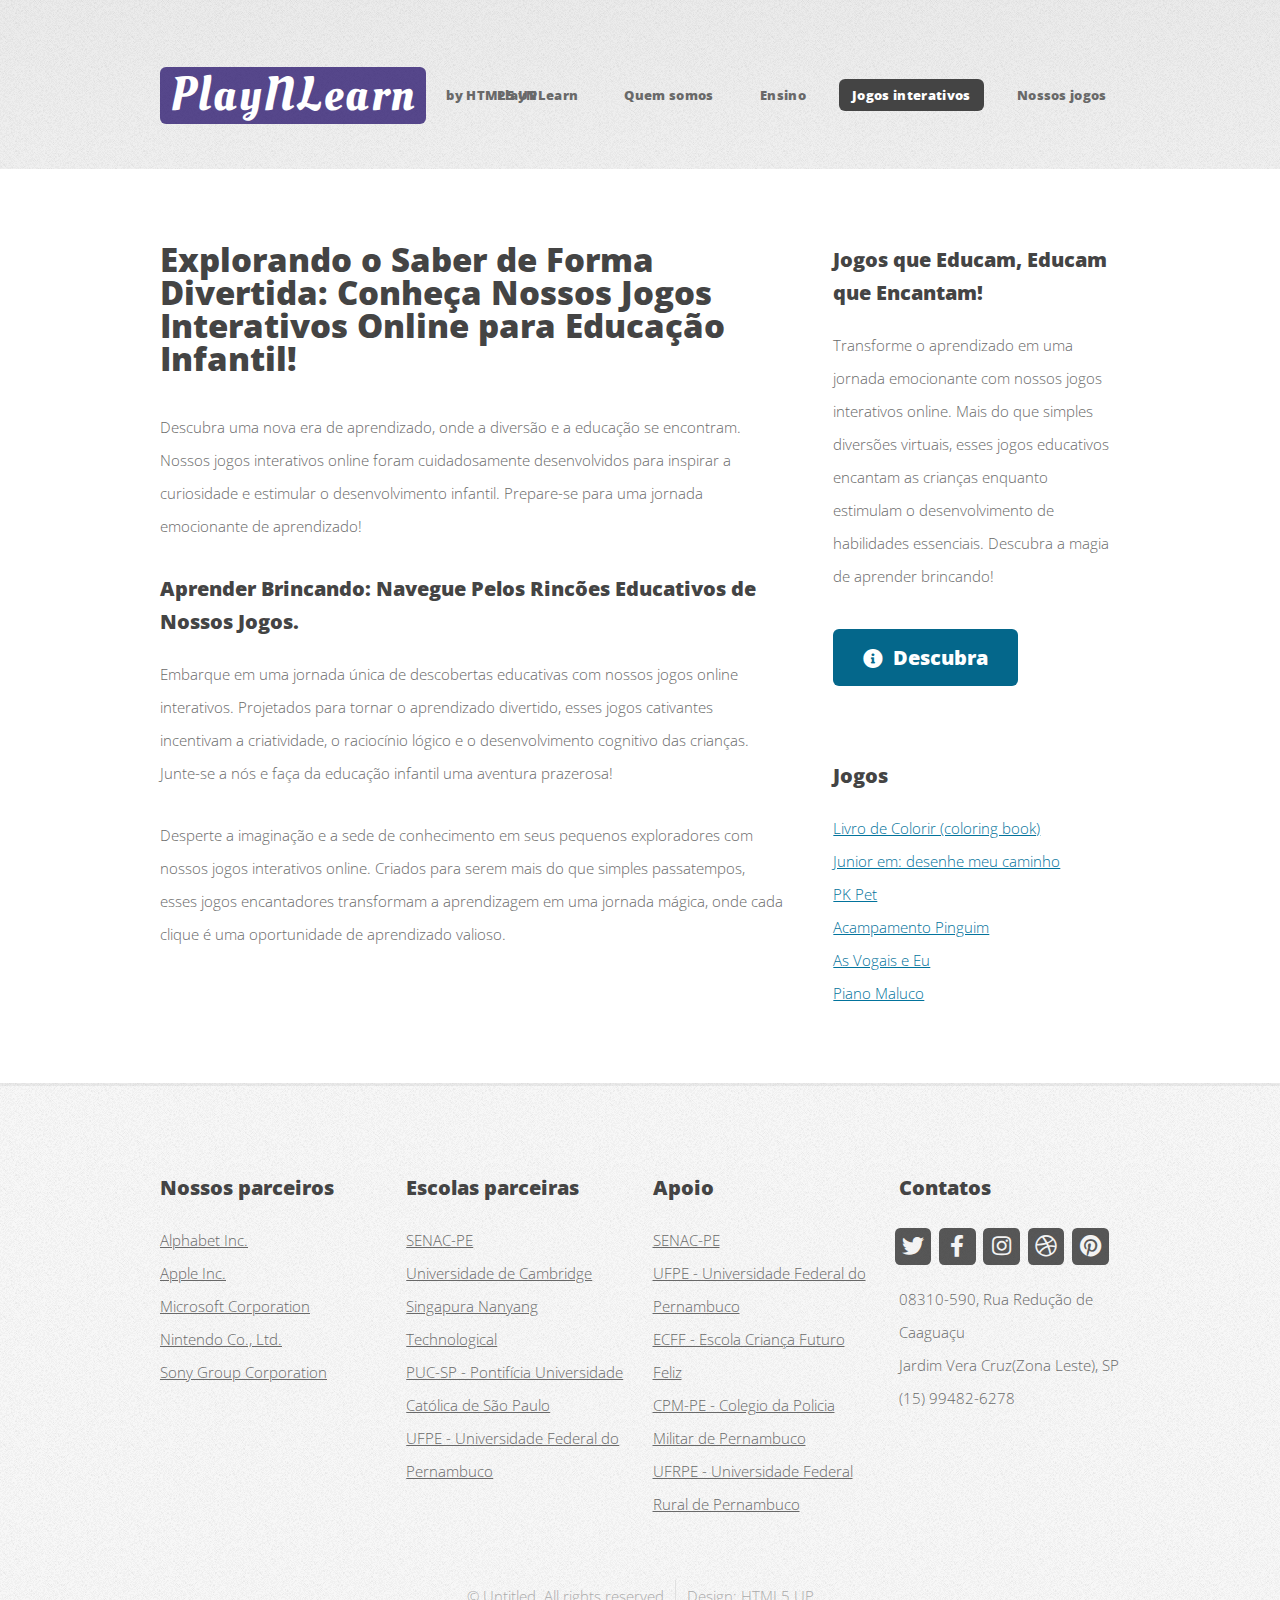
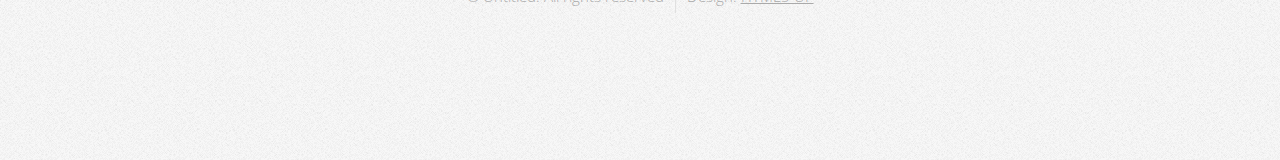
<file: htmlteste2/right-sidebar.html>
<!DOCTYPE HTML>
<!--
	Verti by HTML5 UP
	html5up.net | @ajlkn
	Free for personal and commercial use under the CCA 3.0 license (html5up.net/license)
-->
<html>
	<head>
		<title>PlayNLearn by HTML5 UP</title>
		<meta charset="utf-8" />
		<meta name="viewport" content="width=device-width, initial-scale=1, user-scalable=no" />
		<link rel="stylesheet" href="assets/css/main.css" />
	</head>
	<body class="is-preload right-sidebar">
		<div id="page-wrapper">

			<!-- Header -->
				<div id="header-wrapper">
					<header id="header" class="container">

						<!-- Logo -->
							<div id="logo">
								<h1><a href="index.html">PlayNLearn</a></h1>
								<span>by HTML5 UP</span>
							</div>

						<!-- Nav -->
						<nav id="nav">
							<ul>
								<li><a href="index.html">PlayNLearn</a></li>
								<li>
									<a href="quemsomos.html">Quem somos</a>
									<ul>
										<li><a href="quemsomos.html">História da Empresa</a></li>
										<li><a href="quemsomos.html">Equipe e Liderança</a></li>
										<li>
											<a href="quemsomos.html">Missão e Valores</a>
											<ul>
												<li><a href="quemsomos.html">Missão</a></li>
												<li><a href="quemsomos.html">Valores</a></li>
												<li><a href="quemsomos.html">Reconhecimentos</a></li>
												<li><a href="quemsomos.html">Responsabilidade Social</a></li>
											</ul>
										</li>
										<li><a href="quemsomos.html">Inovação e Tecnologia</a></li>
									</ul>
								</li>
								<li><a href="left-sidebar.html">Ensino</a></li>
								<li class="current"><a href="right-sidebar.html">Jogos interativos</a></li>
								<li><a href="no-sidebar.html">Nossos jogos</a></li>
							</ul>
						</nav>

				</header>
			</div>

			<!-- Main -->
				<div id="main-wrapper">
					<div class="container">
						<div class="row gtr-200">
							<div class="col-8 col-12-medium">
								<div id="content">

									<!-- Content -->
										<article>

											<h2>Explorando o Saber de Forma Divertida: Conheça Nossos Jogos Interativos Online para Educação Infantil!</h2>

											<p>Descubra uma nova era de aprendizado, onde a diversão e a educação se encontram. Nossos jogos interativos online foram cuidadosamente desenvolvidos para inspirar a curiosidade e estimular o desenvolvimento infantil. Prepare-se para uma jornada emocionante de aprendizado!</p>

											<h3>Aprender Brincando: Navegue Pelos Rincões Educativos de Nossos Jogos.</h3>
											<p>Embarque em uma jornada única de descobertas educativas com nossos jogos online interativos. Projetados para tornar o aprendizado divertido, esses jogos cativantes incentivam a criatividade, o raciocínio lógico e o desenvolvimento cognitivo das crianças. Junte-se a nós e faça da educação infantil uma aventura prazerosa!</p>

											<p>Desperte a imaginação e a sede de conhecimento em seus pequenos exploradores com nossos jogos interativos online. Criados para serem mais do que simples passatempos, esses jogos encantadores transformam a aprendizagem em uma jornada mágica, onde cada clique é uma oportunidade de aprendizado valioso.</p>

										</article>

								</div>
							</div>
							<div class="col-4 col-12-medium">
								<div id="sidebar">

									<!-- Sidebar -->
										<section>
											<h3>Jogos que Educam, Educam que Encantam!</h3>
											<p>Transforme o aprendizado em uma jornada emocionante com nossos jogos interativos online. Mais do que simples diversões virtuais, esses jogos educativos encantam as crianças enquanto estimulam o desenvolvimento de habilidades essenciais. Descubra a magia de aprender brincando!</p>
											<footer>
												<a href="#" class="button icon solid fa-info-circle">Descubra</a>
											</footer>
										</section>

										<section>
											<h3>Jogos</h3>
											<ul class="style2">
												<li><a href="#">Livro de Colorir (coloring book)</a></li>
												<li><a href="#">Junior em: desenhe meu caminho</a></li>
												<li><a href="#">PK Pet</a></li>
												<li><a href="#">Acampamento Pinguim</a></li>
												<li><a href="#">As Vogais e Eu</a></li>
												<li><a href="#">Piano Maluco</a></li>
											</ul>
										</section>

								</div>
							</div>
						</div>
					</div>
				</div>

			<!-- Footer -->
				<div id="footer-wrapper">
					<footer id="footer" class="container">
						<div class="row">
							<div class="col-3 col-6-medium col-12-small">

								<!-- Links -->
								<section class="widget links">
									<h3>Nossos parceiros</h3>
									<ul class="style2">
										<li><a href="#">Alphabet Inc.</a></li>
										<li><a href="#">Apple Inc.</a></li>
										<li><a href="#">Microsoft Corporation</a></li>
										<li><a href="#">Nintendo Co., Ltd.</a></li>
										<li><a href="#">Sony Group Corporation</a></li>
									</ul>
								</section>

							</div>
							<div class="col-3 col-6-medium col-12-small">

								<!-- Links -->
								<section class="widget links">
									<h3>Escolas parceiras</h3>
									<ul class="style2">
										<li><a href="#">SENAC-PE</a></li>
										<li><a href="#">Universidade de Cambridge</a></li>
										<li><a href="#">Singapura Nanyang Technological</a></li>
										<li><a href="#">PUC-SP - Pontifícia Universidade Católica de São Paulo</a></li>
										<li><a href="#">UFPE - Universidade Federal do Pernambuco</a></li>
									</ul>
								</section>

							</div>
							<div class="col-3 col-6-medium col-12-small">

								<!-- Links -->
								<section class="widget links">
									<h3>Apoio</h3>
									<ul class="style2">
										<li><a href="#">SENAC-PE</a></li>
										<li><a href="#">UFPE - Universidade Federal do Pernambuco</a></li>
										<li><a href="#">ECFF - Escola Criança Futuro Feliz</a></li>
										<li><a href="#">CPM-PE - Colegio da Policia Militar de Pernambuco</a></li>
										<li><a href="#">UFRPE - Universidade Federal Rural de Pernambuco</a></li>
									</ul>
								</section>

							</div>
							<div class="col-3 col-6-medium col-12-small">

								<!-- Contact -->
									<section class="widget contact">
										<h3>Contatos</h3>
										<ul>
											<li><a href="#" class="icon brands fa-twitter"><span class="label">Twitter</span></a></li>
											<li><a href="#" class="icon brands fa-facebook-f"><span class="label">Facebook</span></a></li>
											<li><a href="#" class="icon brands fa-instagram"><span class="label">Instagram</span></a></li>
											<li><a href="#" class="icon brands fa-dribbble"><span class="label">Dribbble</span></a></li>
											<li><a href="#" class="icon brands fa-pinterest"><span class="label">Pinterest</span></a></li>
										</ul>
										<p>08310-590, Rua Redução de Caaguaçu<br />
											Jardim Vera Cruz(Zona Leste), SP<br />
										(15) 99482-6278</p>
									</section>

							</div>
						</div>
						<div class="row">
							<div class="col-12">
								<div id="copyright">
									<ul class="menu">
										<li>&copy; Untitled. All rights reserved</li><li>Design: <a href="http://html5up.net">HTML5 UP</a></li>
									</ul>
								</div>
							</div>
						</div>
					</footer>
				</div>

			</div>

		<!-- Scripts -->

			<script src="assets/js/jquery.min.js"></script>
			<script src="assets/js/jquery.dropotron.min.js"></script>
			<script src="assets/js/browser.min.js"></script>
			<script src="assets/js/breakpoints.min.js"></script>
			<script src="assets/js/util.js"></script>
			<script src="assets/js/main.js"></script>

	</body>
</html>
</file>
<file: htmlteste2/assets/css/main.css>
@import url("fontawesome-all.min.css");
@import url("https://fonts.googleapis.com/css?family=Oleo+Script:400|Open+Sans:300,300italic,600,600italic,800");

/*
	Verti by HTML5 UP
	html5up.net | @ajlkn
	Free for personal and commercial use under the CCA 3.0 license (html5up.net/license)
*/

html, body, div, span, applet, object,
iframe, h1, h2, h3, h4, h5, h6, p, blockquote,
pre, a, abbr, acronym, address, big, cite,
code, del, dfn, em, img, ins, kbd, q, s, samp,
small, strike, strong, sub, sup, tt, var, b,
u, i, center, dl, dt, dd, ol, ul, li, fieldset,
form, label, legend, table, caption, tbody,
tfoot, thead, tr, th, td, article, aside,
canvas, details, embed, figure, figcaption,
footer, header, hgroup, menu, nav, output, ruby,
section, summary, time, mark, audio, video {
	margin: 0;
	padding: 0;
	border: 0;
	font-size: 100%;
	font: inherit;
	vertical-align: baseline;}

article, aside, details, figcaption, figure,
footer, header, hgroup, menu, nav, section {
	display: block;}

body {
	line-height: 1;
}

ol, ul {
	list-style: none;
}

blockquote, q {
	quotes: none;
}

	blockquote:before, blockquote:after, q:before, q:after {
		content: '';
		content: none;
	}

table {
	border-collapse: collapse;
	border-spacing: 0;
}

body {
	-webkit-text-size-adjust: none;
}

mark {
	background-color: transparent;
	color: inherit;
}

input::-moz-focus-inner {
	border: 0;
	padding: 0;
}

input, select, textarea {
	-moz-appearance: none;
	-webkit-appearance: none;
	-ms-appearance: none;
	appearance: none;
}

/* Basic */

	@-ms-viewport {
		width: device-width;
	}

	html {
		box-sizing: border-box;
	}

	*, *:before, *:after {
		box-sizing: inherit;
	}

	body {
		background-image: -moz-linear-gradient(top, rgba(0, 0, 0, 0.05), rgba(0, 0, 0, 0)), url("images/bg01.png");
		background-image: -webkit-linear-gradient(top, rgba(0, 0, 0, 0.05), rgba(0, 0, 0, 0)), url("images/bg01.png");
		background-image: -ms-linear-gradient(top, rgba(0, 0, 0, 0.05), rgba(0, 0, 0, 0)), url("images/bg01.png");
		background-image: linear-gradient(top, rgba(0, 0, 0, 0.05), rgba(0, 0, 0, 0)), url("images/bg01.png");
		background-color: #f7f7f7;
		background-position: top left, top left;
		background-repeat: repeat-x, repeat;
		background-size: 100% 30em, auto;
		font-family: 'Open Sans', sans-serif;
		font-size: 13pt;
		color: #696969;
		font-weight: 300;
		line-height: 2.25em;
	}

		body.is-preload *, body.is-preload *:before, body.is-preload *:after {
			-moz-animation: none !important;
			-webkit-animation: none !important;
			-ms-animation: none !important;
			animation: none !important;
			-moz-transition: none !important;
			-webkit-transition: none !important;
			-ms-transition: none !important;
			transition: none !important;
		}

	input, select, textarea {
		font-family: 'Open Sans', sans-serif;
		font-size: 13pt;
		color: #696969;
		font-weight: 300;
		line-height: 2.25em;
	}

	a {
		color: #02739c;
		text-decoration: underline;
	}

		a:hover {
			text-decoration: none;
		}

	h1, h2, h3, h4, h5, h6 {
		color: #444;
		font-weight: 800;
	}

		h1 a, h2 a, h3 a, h4 a, h5 a, h6 a {
			color: inherit;
			text-decoration: none;
			outline: 0;
		}

	h2 {
		font-size: 2.25em;
		margin: 0 0 1.1em 0;
		line-height: 1em;
	}

	h3 {
		font-size: 1.35em;
		margin: 0 0 1em 0;
	}

	b, strong {
		font-weight: 600;
		color: #444;
	}

	i, em {
		font-style: italic;
	}

	br.clear {
		clear: both;
	}

	sub {
		position: relative;
		top: 0.5em;
		font-size: 0.8em;
	}

	sup {
		position: relative;
		top: -0.5em;
		font-size: 0.8em;
	}

	hr {
		border: 0;
		border-top: solid 1px #eee;
	}

	blockquote {
		border-left: solid 0.5em #eee;
		padding: 1em 0 1em 2em;
		font-style: italic;
	}

	p, ul, ol, dl, table {
		margin-bottom: 2em;
	}

/* Container */

	.container {
		margin: 0 auto;
		max-width: 100%;
		width: 1400px;
	}

		@media screen and (max-width: 1680px) {

			.container {
				width: 1200px;
			}

		}

		@media screen and (max-width: 1280px) {

			.container {
				width: 960px;
			}

		}

		@media screen and (max-width: 980px) {

			.container {
				width: 90%;
			}

		}

		@media screen and (max-width: 736px) {

			.container {
				width: 100%;
			}

		}

/* Row */

	.row {
		display: flex;
		flex-wrap: wrap;
		box-sizing: border-box;
		align-items: stretch;
	}

		.row > * {
			box-sizing: border-box;
		}

		.row.gtr-uniform > * > :last-child {
			margin-bottom: 0;
		}

		.row.aln-left {
			justify-content: flex-start;
		}

		.row.aln-center {
			justify-content: center;
		}

		.row.aln-right {
			justify-content: flex-end;
		}

		.row.aln-top {
			align-items: flex-start;
		}

		.row.aln-middle {
			align-items: center;
		}

		.row.aln-bottom {
			align-items: flex-end;
		}

		.row > .imp {
			order: -1;
		}

		.row > .col-1 {
			width: 8.33333%;
		}

		.row > .off-1 {
			margin-left: 8.33333%;
		}

		.row > .col-2 {
			width: 16.66667%;
		}

		.row > .off-2 {
			margin-left: 16.66667%;
		}

		.row > .col-3 {
			width: 25%;
		}

		.row > .off-3 {
			margin-left: 25%;
		}

		.row > .col-4 {
			width: 33.33333%;
		}

		.row > .off-4 {
			margin-left: 33.33333%;
		}

		.row > .col-5 {
			width: 41.66667%;
		}

		.row > .off-5 {
			margin-left: 41.66667%;
		}

		.row > .col-6 {
			width: 50%;
		}

		.row > .off-6 {
			margin-left: 50%;
		}

		.row > .col-7 {
			width: 58.33333%;
		}

		.row > .off-7 {
			margin-left: 58.33333%;
		}

		.row > .col-8 {
			width: 66.66667%;
		}

		.row > .off-8 {
			margin-left: 66.66667%;
		}

		.row > .col-9 {
			width: 75%;
		}

		.row > .off-9 {
			margin-left: 75%;
		}

		.row > .col-10 {
			width: 83.33333%;
		}

		.row > .off-10 {
			margin-left: 83.33333%;
		}

		.row > .col-11 {
			width: 91.66667%;
		}

		.row > .off-11 {
			margin-left: 91.66667%;
		}

		.row > .col-12 {
			width: 100%;
		}

		.row > .off-12 {
			margin-left: 100%;
		}

		.row.gtr-0 {
			margin-top: 0px;
			margin-left: 0px;
		}

			.row.gtr-0 > * {
				padding: 0px 0 0 0px;
			}

			.row.gtr-0.gtr-uniform {
				margin-top: 0px;
			}

				.row.gtr-0.gtr-uniform > * {
					padding-top: 0px;
				}

		.row.gtr-25 {
			margin-top: -10px;
			margin-left: -10px;
		}

			.row.gtr-25 > * {
				padding: 10px 0 0 10px;
			}

			.row.gtr-25.gtr-uniform {
				margin-top: -10px;
			}

				.row.gtr-25.gtr-uniform > * {
					padding-top: 10px;
				}

		.row.gtr-50 {
			margin-top: -20px;
			margin-left: -20px;
		}

			.row.gtr-50 > * {
				padding: 20px 0 0 20px;
			}

			.row.gtr-50.gtr-uniform {
				margin-top: -20px;
			}

				.row.gtr-50.gtr-uniform > * {
					padding-top: 20px;
				}

		.row {
			margin-top: -40px;
			margin-left: -40px;
		}

			.row > * {
				padding: 40px 0 0 40px;
			}

			.row.gtr-uniform {
				margin-top: -40px;
			}

				.row.gtr-uniform > * {
					padding-top: 40px;
				}

		.row.gtr-150 {
			margin-top: -60px;
			margin-left: -60px;
		}

			.row.gtr-150 > * {
				padding: 60px 0 0 60px;
			}

			.row.gtr-150.gtr-uniform {
				margin-top: -60px;
			}

				.row.gtr-150.gtr-uniform > * {
					padding-top: 60px;
				}

		.row.gtr-200 {
			margin-top: -80px;
			margin-left: -80px;
		}

			.row.gtr-200 > * {
				padding: 80px 0 0 80px;
			}

			.row.gtr-200.gtr-uniform {
				margin-top: -80px;
			}

				.row.gtr-200.gtr-uniform > * {
					padding-top: 80px;
				}

		@media screen and (max-width: 1680px) {

			.row {
				display: flex;
				flex-wrap: wrap;
				box-sizing: border-box;
				align-items: stretch;
			}

				.row > * {
					box-sizing: border-box;
				}

				.row.gtr-uniform > * > :last-child {
					margin-bottom: 0;
				}

				.row.aln-left {
					justify-content: flex-start;
				}

				.row.aln-center {
					justify-content: center;
				}

				.row.aln-right {
					justify-content: flex-end;
				}

				.row.aln-top {
					align-items: flex-start;
				}

				.row.aln-middle {
					align-items: center;
				}

				.row.aln-bottom {
					align-items: flex-end;
				}

				.row > .imp-xlarge {
					order: -1;
				}

				.row > .col-1-xlarge {
					width: 8.33333%;
				}

				.row > .off-1-xlarge {
					margin-left: 8.33333%;
				}

				.row > .col-2-xlarge {
					width: 16.66667%;
				}

				.row > .off-2-xlarge {
					margin-left: 16.66667%;
				}

				.row > .col-3-xlarge {
					width: 25%;
				}

				.row > .off-3-xlarge {
					margin-left: 25%;
				}

				.row > .col-4-xlarge {
					width: 33.33333%;
				}

				.row > .off-4-xlarge {
					margin-left: 33.33333%;
				}

				.row > .col-5-xlarge {
					width: 41.66667%;
				}

				.row > .off-5-xlarge {
					margin-left: 41.66667%;
				}

				.row > .col-6-xlarge {
					width: 50%;
				}

				.row > .off-6-xlarge {
					margin-left: 50%;
				}

				.row > .col-7-xlarge {
					width: 58.33333%;
				}

				.row > .off-7-xlarge {
					margin-left: 58.33333%;
				}

				.row > .col-8-xlarge {
					width: 66.66667%;
				}

				.row > .off-8-xlarge {
					margin-left: 66.66667%;
				}

				.row > .col-9-xlarge {
					width: 75%;
				}

				.row > .off-9-xlarge {
					margin-left: 75%;
				}

				.row > .col-10-xlarge {
					width: 83.33333%;
				}

				.row > .off-10-xlarge {
					margin-left: 83.33333%;
				}

				.row > .col-11-xlarge {
					width: 91.66667%;
				}

				.row > .off-11-xlarge {
					margin-left: 91.66667%;
				}

				.row > .col-12-xlarge {
					width: 100%;
				}

				.row > .off-12-xlarge {
					margin-left: 100%;
				}

				.row.gtr-0 {
					margin-top: 0px;
					margin-left: 0px;
				}

					.row.gtr-0 > * {
						padding: 0px 0 0 0px;
					}

					.row.gtr-0.gtr-uniform {
						margin-top: 0px;
					}

						.row.gtr-0.gtr-uniform > * {
							padding-top: 0px;
						}

				.row.gtr-25 {
					margin-top: -10px;
					margin-left: -10px;
				}

					.row.gtr-25 > * {
						padding: 10px 0 0 10px;
					}

					.row.gtr-25.gtr-uniform {
						margin-top: -10px;
					}

						.row.gtr-25.gtr-uniform > * {
							padding-top: 10px;
						}

				.row.gtr-50 {
					margin-top: -20px;
					margin-left: -20px;
				}

					.row.gtr-50 > * {
						padding: 20px 0 0 20px;
					}

					.row.gtr-50.gtr-uniform {
						margin-top: -20px;
					}

						.row.gtr-50.gtr-uniform > * {
							padding-top: 20px;
						}

				.row {
					margin-top: -40px;
					margin-left: -40px;
				}

					.row > * {
						padding: 40px 0 0 40px;
					}

					.row.gtr-uniform {
						margin-top: -40px;
					}

						.row.gtr-uniform > * {
							padding-top: 40px;
						}

				.row.gtr-150 {
					margin-top: -60px;
					margin-left: -60px;
				}

					.row.gtr-150 > * {
						padding: 60px 0 0 60px;
					}

					.row.gtr-150.gtr-uniform {
						margin-top: -60px;
					}

						.row.gtr-150.gtr-uniform > * {
							padding-top: 60px;
						}

				.row.gtr-200 {
					margin-top: -80px;
					margin-left: -80px;
				}

					.row.gtr-200 > * {
						padding: 80px 0 0 80px;
					}

					.row.gtr-200.gtr-uniform {
						margin-top: -80px;
					}

						.row.gtr-200.gtr-uniform > * {
							padding-top: 80px;
						}

		}

		@media screen and (max-width: 1280px) {

			.row {
				display: flex;
				flex-wrap: wrap;
				box-sizing: border-box;
				align-items: stretch;
			}

				.row > * {
					box-sizing: border-box;
				}

				.row.gtr-uniform > * > :last-child {
					margin-bottom: 0;
				}

				.row.aln-left {
					justify-content: flex-start;
				}

				.row.aln-center {
					justify-content: center;
				}

				.row.aln-right {
					justify-content: flex-end;
				}

				.row.aln-top {
					align-items: flex-start;
				}

				.row.aln-middle {
					align-items: center;
				}

				.row.aln-bottom {
					align-items: flex-end;
				}

				.row > .imp-large {
					order: -1;
				}

				.row > .col-1-large {
					width: 8.33333%;
				}

				.row > .off-1-large {
					margin-left: 8.33333%;
				}

				.row > .col-2-large {
					width: 16.66667%;
				}

				.row > .off-2-large {
					margin-left: 16.66667%;
				}

				.row > .col-3-large {
					width: 25%;
				}

				.row > .off-3-large {
					margin-left: 25%;
				}

				.row > .col-4-large {
					width: 33.33333%;
				}

				.row > .off-4-large {
					margin-left: 33.33333%;
				}

				.row > .col-5-large {
					width: 41.66667%;
				}

				.row > .off-5-large {
					margin-left: 41.66667%;
				}

				.row > .col-6-large {
					width: 50%;
				}

				.row > .off-6-large {
					margin-left: 50%;
				}

				.row > .col-7-large {
					width: 58.33333%;
				}

				.row > .off-7-large {
					margin-left: 58.33333%;
				}

				.row > .col-8-large {
					width: 66.66667%;
				}

				.row > .off-8-large {
					margin-left: 66.66667%;
				}

				.row > .col-9-large {
					width: 75%;
				}

				.row > .off-9-large {
					margin-left: 75%;
				}

				.row > .col-10-large {
					width: 83.33333%;
				}

				.row > .off-10-large {
					margin-left: 83.33333%;
				}

				.row > .col-11-large {
					width: 91.66667%;
				}

				.row > .off-11-large {
					margin-left: 91.66667%;
				}

				.row > .col-12-large {
					width: 100%;
				}

				.row > .off-12-large {
					margin-left: 100%;
				}

				.row.gtr-0 {
					margin-top: 0px;
					margin-left: 0px;
				}

					.row.gtr-0 > * {
						padding: 0px 0 0 0px;
					}

					.row.gtr-0.gtr-uniform {
						margin-top: 0px;
					}

						.row.gtr-0.gtr-uniform > * {
							padding-top: 0px;
						}

				.row.gtr-25 {
					margin-top: -6.25px;
					margin-left: -6.25px;
				}

					.row.gtr-25 > * {
						padding: 6.25px 0 0 6.25px;
					}

					.row.gtr-25.gtr-uniform {
						margin-top: -6.25px;
					}

						.row.gtr-25.gtr-uniform > * {
							padding-top: 6.25px;
						}

				.row.gtr-50 {
					margin-top: -12.5px;
					margin-left: -12.5px;
				}

					.row.gtr-50 > * {
						padding: 12.5px 0 0 12.5px;
					}

					.row.gtr-50.gtr-uniform {
						margin-top: -12.5px;
					}

						.row.gtr-50.gtr-uniform > * {
							padding-top: 12.5px;
						}

				.row {
					margin-top: -25px;
					margin-left: -25px;
				}

					.row > * {
						padding: 25px 0 0 25px;
					}

					.row.gtr-uniform {
						margin-top: -25px;
					}

						.row.gtr-uniform > * {
							padding-top: 25px;
						}

				.row.gtr-150 {
					margin-top: -37.5px;
					margin-left: -37.5px;
				}

					.row.gtr-150 > * {
						padding: 37.5px 0 0 37.5px;
					}

					.row.gtr-150.gtr-uniform {
						margin-top: -37.5px;
					}

						.row.gtr-150.gtr-uniform > * {
							padding-top: 37.5px;
						}

				.row.gtr-200 {
					margin-top: -50px;
					margin-left: -50px;
				}

					.row.gtr-200 > * {
						padding: 50px 0 0 50px;
					}

					.row.gtr-200.gtr-uniform {
						margin-top: -50px;
					}

						.row.gtr-200.gtr-uniform > * {
							padding-top: 50px;
						}

		}

		@media screen and (max-width: 980px) {

			.row {
				display: flex;
				flex-wrap: wrap;
				box-sizing: border-box;
				align-items: stretch;
			}

				.row > * {
					box-sizing: border-box;
				}

				.row.gtr-uniform > * > :last-child {
					margin-bottom: 0;
				}

				.row.aln-left {
					justify-content: flex-start;
				}

				.row.aln-center {
					justify-content: center;
				}

				.row.aln-right {
					justify-content: flex-end;
				}

				.row.aln-top {
					align-items: flex-start;
				}

				.row.aln-middle {
					align-items: center;
				}

				.row.aln-bottom {
					align-items: flex-end;
				}

				.row > .imp-medium {
					order: -1;
				}

				.row > .col-1-medium {
					width: 8.33333%;
				}

				.row > .off-1-medium {
					margin-left: 8.33333%;
				}

				.row > .col-2-medium {
					width: 16.66667%;
				}

				.row > .off-2-medium {
					margin-left: 16.66667%;
				}

				.row > .col-3-medium {
					width: 25%;
				}

				.row > .off-3-medium {
					margin-left: 25%;
				}

				.row > .col-4-medium {
					width: 33.33333%;
				}

				.row > .off-4-medium {
					margin-left: 33.33333%;
				}

				.row > .col-5-medium {
					width: 41.66667%;
				}

				.row > .off-5-medium {
					margin-left: 41.66667%;
				}

				.row > .col-6-medium {
					width: 50%;
				}

				.row > .off-6-medium {
					margin-left: 50%;
				}

				.row > .col-7-medium {
					width: 58.33333%;
				}

				.row > .off-7-medium {
					margin-left: 58.33333%;
				}

				.row > .col-8-medium {
					width: 66.66667%;
				}

				.row > .off-8-medium {
					margin-left: 66.66667%;
				}

				.row > .col-9-medium {
					width: 75%;
				}

				.row > .off-9-medium {
					margin-left: 75%;
				}

				.row > .col-10-medium {
					width: 83.33333%;
				}

				.row > .off-10-medium {
					margin-left: 83.33333%;
				}

				.row > .col-11-medium {
					width: 91.66667%;
				}

				.row > .off-11-medium {
					margin-left: 91.66667%;
				}

				.row > .col-12-medium {
					width: 100%;
				}

				.row > .off-12-medium {
					margin-left: 100%;
				}

				.row.gtr-0 {
					margin-top: 0px;
					margin-left: 0px;
				}

					.row.gtr-0 > * {
						padding: 0px 0 0 0px;
					}

					.row.gtr-0.gtr-uniform {
						margin-top: 0px;
					}

						.row.gtr-0.gtr-uniform > * {
							padding-top: 0px;
						}

				.row.gtr-25 {
					margin-top: -6.25px;
					margin-left: -6.25px;
				}

					.row.gtr-25 > * {
						padding: 6.25px 0 0 6.25px;
					}

					.row.gtr-25.gtr-uniform {
						margin-top: -6.25px;
					}

						.row.gtr-25.gtr-uniform > * {
							padding-top: 6.25px;
						}

				.row.gtr-50 {
					margin-top: -12.5px;
					margin-left: -12.5px;
				}

					.row.gtr-50 > * {
						padding: 12.5px 0 0 12.5px;
					}

					.row.gtr-50.gtr-uniform {
						margin-top: -12.5px;
					}

						.row.gtr-50.gtr-uniform > * {
							padding-top: 12.5px;
						}

				.row {
					margin-top: -25px;
					margin-left: -25px;
				}

					.row > * {
						padding: 25px 0 0 25px;
					}

					.row.gtr-uniform {
						margin-top: -25px;
					}

						.row.gtr-uniform > * {
							padding-top: 25px;
						}

				.row.gtr-150 {
					margin-top: -37.5px;
					margin-left: -37.5px;
				}

					.row.gtr-150 > * {
						padding: 37.5px 0 0 37.5px;
					}

					.row.gtr-150.gtr-uniform {
						margin-top: -37.5px;
					}

						.row.gtr-150.gtr-uniform > * {
							padding-top: 37.5px;
						}

				.row.gtr-200 {
					margin-top: -50px;
					margin-left: -50px;
				}

					.row.gtr-200 > * {
						padding: 50px 0 0 50px;
					}

					.row.gtr-200.gtr-uniform {
						margin-top: -50px;
					}

						.row.gtr-200.gtr-uniform > * {
							padding-top: 50px;
						}

		}

		@media screen and (max-width: 736px) {

			.row {
				display: flex;
				flex-wrap: wrap;
				box-sizing: border-box;
				align-items: stretch;
			}

				.row > * {
					box-sizing: border-box;
				}

				.row.gtr-uniform > * > :last-child {
					margin-bottom: 0;
				}

				.row.aln-left {
					justify-content: flex-start;
				}

				.row.aln-center {
					justify-content: center;
				}

				.row.aln-right {
					justify-content: flex-end;
				}

				.row.aln-top {
					align-items: flex-start;
				}

				.row.aln-middle {
					align-items: center;
				}

				.row.aln-bottom {
					align-items: flex-end;
				}

				.row > .imp-small {
					order: -1;
				}

				.row > .col-1-small {
					width: 8.33333%;
				}

				.row > .off-1-small {
					margin-left: 8.33333%;
				}

				.row > .col-2-small {
					width: 16.66667%;
				}

				.row > .off-2-small {
					margin-left: 16.66667%;
				}

				.row > .col-3-small {
					width: 25%;
				}

				.row > .off-3-small {
					margin-left: 25%;
				}

				.row > .col-4-small {
					width: 33.33333%;
				}

				.row > .off-4-small {
					margin-left: 33.33333%;
				}

				.row > .col-5-small {
					width: 41.66667%;
				}

				.row > .off-5-small {
					margin-left: 41.66667%;
				}

				.row > .col-6-small {
					width: 50%;
				}

				.row > .off-6-small {
					margin-left: 50%;
				}

				.row > .col-7-small {
					width: 58.33333%;
				}

				.row > .off-7-small {
					margin-left: 58.33333%;
				}

				.row > .col-8-small {
					width: 66.66667%;
				}

				.row > .off-8-small {
					margin-left: 66.66667%;
				}

				.row > .col-9-small {
					width: 75%;
				}

				.row > .off-9-small {
					margin-left: 75%;
				}

				.row > .col-10-small {
					width: 83.33333%;
				}

				.row > .off-10-small {
					margin-left: 83.33333%;
				}

				.row > .col-11-small {
					width: 91.66667%;
				}

				.row > .off-11-small {
					margin-left: 91.66667%;
				}

				.row > .col-12-small {
					width: 100%;
				}

				.row > .off-12-small {
					margin-left: 100%;
				}

				.row.gtr-0 {
					margin-top: 0px;
					margin-left: 0px;
				}

					.row.gtr-0 > * {
						padding: 0px 0 0 0px;
					}

					.row.gtr-0.gtr-uniform {
						margin-top: 0px;
					}

						.row.gtr-0.gtr-uniform > * {
							padding-top: 0px;
						}

				.row.gtr-25 {
					margin-top: -5px;
					margin-left: -5px;
				}

					.row.gtr-25 > * {
						padding: 5px 0 0 5px;
					}

					.row.gtr-25.gtr-uniform {
						margin-top: -5px;
					}

						.row.gtr-25.gtr-uniform > * {
							padding-top: 5px;
						}

				.row.gtr-50 {
					margin-top: -10px;
					margin-left: -10px;
				}

					.row.gtr-50 > * {
						padding: 10px 0 0 10px;
					}

					.row.gtr-50.gtr-uniform {
						margin-top: -10px;
					}

						.row.gtr-50.gtr-uniform > * {
							padding-top: 10px;
						}

				.row {
					margin-top: -20px;
					margin-left: -20px;
				}

					.row > * {
						padding: 20px 0 0 20px;
					}

					.row.gtr-uniform {
						margin-top: -20px;
					}

						.row.gtr-uniform > * {
							padding-top: 20px;
						}

				.row.gtr-150 {
					margin-top: -30px;
					margin-left: -30px;
				}

					.row.gtr-150 > * {
						padding: 30px 0 0 30px;
					}

					.row.gtr-150.gtr-uniform {
						margin-top: -30px;
					}

						.row.gtr-150.gtr-uniform > * {
							padding-top: 30px;
						}

				.row.gtr-200 {
					margin-top: -40px;
					margin-left: -40px;
				}

					.row.gtr-200 > * {
						padding: 40px 0 0 40px;
					}

					.row.gtr-200.gtr-uniform {
						margin-top: -40px;
					}

						.row.gtr-200.gtr-uniform > * {
							padding-top: 40px;
						}

		}

/* Section/Article */

	section, article {
		margin-bottom: 5em;
	}

	section > :last-child,
	article > :last-child,
	section:last-child,
	article:last-child {
		margin-bottom: 0;
	}

	header {
		margin: 0 0 2em 0;
	}

		header h2, header h3 {
			margin: 0 0 0.25em 0;
		}

		header p {
			margin: 0;
		}

	footer {
		margin: 2.5em 0 0 0;
	}

/* Forms */

	form label {
		display: block;
		font-weight: 800;
		margin: 0 0 1em 0;
		font-size: 0.8em;
		color: #444;
	}

	form input[type="text"],
	form input[type="email"],
	form input[type="password"],
	form select,
	form textarea {
		-webkit-appearance: none;
		display: block;
		width: 100%;
		border-radius: 8px;
		border: solid 1px #eee;
	}

		form input[type="text"]:focus,
		form input[type="email"]:focus,
		form input[type="password"]:focus,
		form select:focus,
		form textarea:focus {
			border-color: #047ba7;
		}

	form input[type="text"],
	form input[type="email"],
	form input[type="password"] {
		line-height: 3em;
		padding: 0 1em;
	}

	form select {
		line-height: 3em;
		padding: 0 1em;
	}

	form textarea {
		min-height: 9em;
		padding: 1em;
	}

	form ::-webkit-input-placeholder {
		color: #555 !important;
	}

	form :-moz-placeholder {
		color: #555 !important;
	}

	form ::-moz-placeholder {
		color: #555 !important;
	}

	form :-ms-input-placeholder {
		color: #555 !important;
	}

	form ::-moz-focus-inner {
		border: 0;
	}

/* Tables */

	table {
		width: 100%;
	}

		table tr {
			border-top: solid 1px #eee;
		}

			table tr:first-child {
				border-top: 0;
			}

		table td {
			padding: 0.5em 1em 0.5em 1em;
		}

		table th {
			text-align: left;
			padding: 0.5em 1em 0.5em 1em;
			font-weight: 800;
			margin: 0 0 1em 0;
		}

		table thead {
			background: #404248;
			color: #fff;
		}

/* Image */

	.image {
		display: inline-block;
		outline: 0;
	}

		.image img {
			display: block;
			width: 100%;
			border-radius: 8px;
		}

		.image.fit {
			display: block;
			width: 100%;
		}

		.image.featured {
			display: block;
			width: 100%;
			margin: 0 0 2.5em 0;
		}

		.image.left {
			float: left;
			margin: 0 2em 2em 0;
		}

		.image.centered {
			display: block;
			margin: 0 0 2.5em 0;
		}

			.image.centered img {
				margin: 0 auto;
				width: auto;
			}

/* Button */

	input[type="button"],
	input[type="submit"],
	input[type="reset"],
	button,
	.button {
		-moz-transition: background-color .25s ease-in-out;
		-webkit-transition: background-color .25s ease-in-out;
		-ms-transition: background-color .25s ease-in-out;
		transition: background-color .25s ease-in-out;
		-webkit-appearance: none;
		position: relative;
		display: inline-block;
		background: #04678b;
		color: #fff;
		text-decoration: none;
		border-radius: 6px;
		font-weight: 800;
		outline: 0;
		border: 0;
		cursor: pointer;
		font-size: 1.35em;
		padding: 0.6em 1.5em;
	}

		input[type="button"].icon:before,
		input[type="submit"].icon:before,
		input[type="reset"].icon:before,
		button.icon:before,
		.button.icon:before {
			position: relative;
			margin-right: 0.5em;
			top: 0.05em;
		}

		input[type="button"]:hover,
		input[type="submit"]:hover,
		input[type="reset"]:hover,
		button:hover,
		.button:hover {
			background: #10a0d5;
		}

		input[type="button"]:active,
		input[type="submit"]:active,
		input[type="reset"]:active,
		button:active,
		.button:active {
			background: #20b0e5;
		}

		input[type="button"].alt,
		input[type="submit"].alt,
		input[type="reset"].alt,
		button.alt,
		.button.alt {
			background: #f1f1f1;
			background: rgba(0, 0, 0, 0.05);
			color: #444;
		}

			input[type="button"].alt:hover,
			input[type="submit"].alt:hover,
			input[type="reset"].alt:hover,
			button.alt:hover,
			.button.alt:hover {
				background: #e8e8e8;
				background: rgba(0, 0, 0, 0.085);
			}

			input[type="button"].alt:active,
			input[type="submit"].alt:active,
			input[type="reset"].alt:active,
			button.alt:active,
			.button.alt:active {
				background: #e4e4e4;
				background: rgba(0, 0, 0, 0.15);
			}

		input[type="button"].large,
		input[type="submit"].large,
		input[type="reset"].large,
		button.large,
		.button.large {
			font-size: 2.25em;
			padding: 0.8em 0.9em;
		}

/* List */

	ul {
		list-style: disc;
		padding-left: 1em;
	}

		ul li {
			padding-left: 0.5em;
		}

		ul.style2 {
			list-style: none;
			padding-left: 0;
		}

			ul.style2 li {
				padding-left: 0;
			}

	ol {
		list-style: decimal;
		padding-left: 1.25em;
	}

		ol li {
			padding-left: 0.25em;
		}

/* Actions */

	ul.actions {
		list-style: none;
		padding-left: 0;
	}

		ul.actions li {
			display: inline-block;
			padding: 0 0 0 0.25em;
			margin: 0 0 0 0.25em;
		}

			ul.actions li:first-child {
				margin-left: 0;
				padding-left: 0;
			}

/* Menu */

	ul.menu {
		list-style: none;
		padding-left: 0;
	}

		ul.menu li {
			border-left: solid 1px #e0e0e0;
			display: inline-block;
			padding: 0 0 0 0.75em;
			margin: 0 0 0 0.75em;
		}

			ul.menu li:first-child {
				border-left: 0;
				margin-left: 0;
				padding-left: 0;
			}

/* Box */

	.box {
		background: #fff;
		border-radius: 6px;
		box-shadow: 0px 3px 0px 0px rgba(0, 0, 0, 0.05);
		padding: 2em;
	}

		.box.feature {
			padding: 0;
		}

			.box.feature .inner {
				padding: 4em 2em 3em 2em;
			}

			.box.feature h2 {
				font-size: 1.35em;
			}

			.box.feature p {
				margin: 0;
			}

			.box.feature .image {
				position: relative;
				margin: 0;
			}

				.box.feature .image img {
					border-bottom-left-radius: 0;
					border-bottom-right-radius: 0;
				}

/* Icons */

	.icon {
		text-decoration: none;
		position: relative;
		text-decoration: none;
	}

		.icon:before {
			-moz-osx-font-smoothing: grayscale;
			-webkit-font-smoothing: antialiased;
			display: inline-block;
			font-style: normal;
			font-variant: normal;
			text-rendering: auto;
			line-height: 1;
			text-transform: none !important;
			font-family: 'Font Awesome 5 Free';
			font-weight: 400;
		}

		.icon:before {
			line-height: inherit;
		}

		.icon.solid:before {
			font-weight: 900;
		}

		.icon.brands:before {
			font-family: 'Font Awesome 5 Brands';
		}

		.icon > .label {
			display: none;
		}

/* Widgets */

	.widget.thumbnails .grid {
		margin: 0 0 3em 0;
	}

	.widget.thumbnails .image {
		margin: 0;
	}

	.widget.contact ul {
		list-style: none;
		padding-left: 0;
		overflow: hidden;
		position: relative;
		left: -4px;
		top: 4px;
		margin-bottom: 1.5em;
	}

		.widget.contact ul li {
			display: inline-block;
			margin-right: 0.25em;
			padding-left: 0;
		}

			.widget.contact ul li a {
				-moz-transition: background-color .25s ease-in-out;
				-webkit-transition: background-color .25s ease-in-out;
				-ms-transition: background-color .25s ease-in-out;
				transition: background-color .25s ease-in-out;
				display: inline-block;
				width: 2.5em;
				height: 2.5em;
				text-align: center;
				line-height: 2.5em;
				border-radius: 0.35em;
				outline: 0;
				opacity: 0.75;
				text-decoration: none;
				background: #222222;
			}

				.widget.contact ul li a:before {
					color: #f3f3f3;
					font-size: 1.5em;
					line-height: inherit;
				}

				.widget.contact ul li a:hover {
					background: #444444;
				}

				.widget.contact ul li a:active {
					background: #666666;
				}

/* Wrappers */

	#header-wrapper {
		padding: 4.5em 0 3em 0;
	}

	#features-wrapper {
		padding: 3em 0 3em 0;
	}

	#main-wrapper {
		background: #fff;
		box-shadow: 0px 3px 0px 0px rgba(0, 0, 0, 0.05);
		padding: 5em 0 5em 0;
	}

	#footer-wrapper {
		padding: 6em 0 8em 0;
	}

/* Header */

	#header {
		position: relative;
	}

/* Logo */

	#logo {
		display: inline-block;
	}

		#logo h1 {
			background: #1b0664b7;
			color: #fff;
			border-radius: 6px;
			font-family: 'Oleo Script', serif;
			font-weight: 400;
			padding: 0.25em 0.2em 0.25em 0.2em;
			font-size: 3.25em;
			letter-spacing: 0.05em;
			display: inline-block;
			vertical-align: middle;
		}

		#logo span {
			font-weight: 800;
			line-height: 4.5em;
			letter-spacing: 0.025em;
			font-size: 0.9em;
			vertical-align: middle;
			margin: 0 0 0 1.25em;
		}

/* Nav */

	#nav {
		position: absolute;
		right: 0;
		top: 0;
		font-size: 0.9em;
	}

		#nav ul {
			list-style: none;
			padding-left: 0;
		}

			#nav ul li {
				float: left;
				line-height: 4.5em;
				padding-left: 1.5em;
			}

				#nav ul li a, #nav ul li span {
					-moz-transition: background-color .25s ease-in-out;
					-webkit-transition: background-color .25s ease-in-out;
					-ms-transition: background-color .25s ease-in-out;
					transition: background-color .25s ease-in-out;
					font-weight: 800;
					letter-spacing: 0.025em;
					color: #696969;
					text-decoration: none;
					border-radius: 6px;
					padding: 0.5em 1em 0.5em 1em;
				}

				#nav ul li > ul {
					display: none;
				}

				#nav ul li:hover a, #nav ul li:hover span {
					background: #fff;
				}

				#nav ul li.active a, #nav ul li.active span {
					background: #fff;
				}

				#nav ul li.current a {
					background: #444;
					color: #fff;
				}

	.dropotron {
		background: #fff;
		letter-spacing: 0.025em;
		color: #696969;
		text-decoration: none;
		border-radius: 6px;
		padding: 0.75em 0;
		min-width: 15em;
		box-shadow: inset 0 0 0 1px rgba(0, 0, 0, 0.1), 0 0.25em 0.25em 0.1em rgba(0, 0, 0, 0.025);
		margin-top: calc(-0.75em + 1px);
		margin-left: -1px;
		list-style: none;
		padding-left: 0;
	}

		.dropotron li {
			border-top: solid 1px #eee;
			line-height: 3em;
			padding-left: 0;
		}

			.dropotron li:first-child {
				border-top: 0;
			}

			.dropotron li > a, .dropotron li > span {
				-moz-transition: color .25s ease-in-out, background-color .25s ease-in-out;
				-webkit-transition: color .25s ease-in-out, background-color .25s ease-in-out;
				-ms-transition: color .25s ease-in-out, background-color .25s ease-in-out;
				transition: color .25s ease-in-out, background-color .25s ease-in-out;
				text-decoration: none;
				color: inherit;
				display: block;
				padding: 0 1.5em;
			}

				.dropotron li > a:hover, .dropotron li > span:hover {
					background: #eee;
				}

			.dropotron li.active > a, .dropotron li.active > span {
				background: #eee;
			}

		.dropotron.level-0 {
			font-size: 0.8em;
			margin-left: 1.5em;
			margin-top: 0;
		}

			.dropotron.level-0:before {
				content: '';
				position: absolute;
				top: -0.5em;
				left: 1em;
				border-bottom: solid 0.75em #ffffff;
				border-left: solid 0.75em transparent;
				border-right: solid 0.75em transparent;
				z-index: 1;
			}

/* Banner */

	#banner {
		position: relative;
		padding: 4.5em;
	}

		#banner h2 {
			font-size: 3.5em;
			margin: 0.1em 0 0.35em 0;
		}

		#banner p {
			font-size: 2.75em;
			line-height: 1.35em;
			margin: 0;
		}

		#banner .button {
			width: 100%;
			margin-bottom: 0.5em;
		}

			#banner .button.icon:before {
				position: absolute;
				right: 0.15em;
				top: 50%;
				margin-top: -0.5em;
			}

			#banner .button.alt {
				margin-bottom: 0;
			}

		#banner ul {
			list-style: none;
			padding-left: 0;
			margin: 0 0 0 2em;
		}

			#banner ul li {
				padding-left: 0;
			}

/* Footer */

	#footer {
		margin-top: 0;
	}

		#footer a {
			color: inherit;
		}

	#copyright {
		color: #aaa;
		padding: 4em 0 0 0;
		text-align: center;
	}

		#copyright a {
			color: inherit;
		}

/* XLarge */

	@media screen and (max-width: 1680px) {

		/* Basic */

			body, input, select, textarea {
				font-size: 12pt;
			}

	}

/* Large */

	@media screen and (max-width: 1280px) {

		/* Basic */

			body, input, select, textarea {
				font-size: 11pt;
			}

	}

/* Medium */

	#navPanel, #navToggle {
		display: none;
	}

	@media screen and (max-width: 980px) {

		/* Basic */

			html, body {
				overflow-x: hidden;
			}

			body, input, select, textarea {
				font-size: 11pt;
			}

		/* Section/Article */

			section, article {
				clear: both;
				margin-bottom: 3em !important;
			}

			section.last, article.last {
				margin-bottom: 0 !important;
			}

		/* Image */

			.image.left {
				width: 25%;
				margin-bottom: 2em !important;
			}

		/* Menu */

			ul.menu li {
				display: block;
				border: 0 !important;
				padding: 0 !important;
				margin: 0 !important;
			}

		/* Actions */

			ul.actions li {
				display: block;
				padding: 0;
				margin: 1em 0 0 0;
			}

				ul.actions li:first-child {
					margin-top: 0;
				}

		/* Button */

			input[type="button"],
			input[type="submit"],
			input[type="reset"],
			button,
			.button {
				width: 100%;
				text-align: center;
				font-size: 1.35em;
				padding: 0.85em 0 !important;
			}

				input[type="button"].icon,
				input[type="submit"].icon,
				input[type="reset"].icon,
				button.icon,
				.button.icon {
					padding-right: 0.75em !important;
				}

					input[type="button"].icon:before,
					input[type="submit"].icon:before,
					input[type="reset"].icon:before,
					button.icon:before,
					.button.icon:before {
						margin-right: 0.5em;
						top: 0.05em;
					}

		/* Wrappers */

			#header-wrapper {
				padding: 3em 0 1em 0;
				text-align: center;
			}

			#footer-wrapper {
				padding: 6em 0 4em 0;
			}

		/* Header */

			#header {
				margin: 0 auto;
			}

		/* Logo */

			#logo span {
				display: block;
				margin: 0;
			}

		/* Nav */

			#nav {
				display: none;
			}

		/* Banner */

			#banner {
				padding: 4.5em 3em;
				text-align: center;
			}

				#banner ul {
					margin: 2em 0 0 0;
				}

				#banner .button.icon:before {
					position: relative;
					right: auto;
					top: auto;
				}

		/* Content */

			#content {
				border-bottom: solid 1px #e8e8e8;
				padding-bottom: 4em;
				margin-bottom: 0 !important;
			}

				#content > :last-child {
					margin-bottom: 0 !important;
				}

			#sidebar > :last-child {
				margin-bottom: 0 !important;
			}

		/* Footer */

			#copyright {
				padding: 0;
			}

		/* Nav */

			#page-wrapper {
				-moz-backface-visibility: hidden;
				-webkit-backface-visibility: hidden;
				-ms-backface-visibility: hidden;
				backface-visibility: hidden;
				-moz-transition: -moz-transform 0.5s ease;
				-webkit-transition: -webkit-transform 0.5s ease;
				-ms-transition: -ms-transform 0.5s ease;
				transition: transform 0.5s ease;
				padding-bottom: 1px;
			}

			#navToggle {
				-moz-backface-visibility: hidden;
				-webkit-backface-visibility: hidden;
				-ms-backface-visibility: hidden;
				backface-visibility: hidden;
				-moz-transition: -moz-transform 0.5s ease;
				-webkit-transition: -webkit-transform 0.5s ease;
				-ms-transition: -ms-transform 0.5s ease;
				transition: transform 0.5s ease;
				display: block;
				height: 44px;
				left: 0;
				position: fixed;
				top: 0;
				width: 100%;
				z-index: 10001;
			}

				#navToggle .toggle {
					text-decoration: none;
					width: 70px;
					height: 50px;
					opacity: 0.35;
				}

					#navToggle .toggle:before {
						-moz-osx-font-smoothing: grayscale;
						-webkit-font-smoothing: antialiased;
						display: inline-block;
						font-style: normal;
						font-variant: normal;
						text-rendering: auto;
						line-height: 1;
						text-transform: none !important;
						font-family: 'Font Awesome 5 Free';
						font-weight: 900;
					}

					#navToggle .toggle:before {
						display: inline-block;
						text-decoration: none;
						position: absolute;
						left: 6px;
						top: 6px;
						background: rgba(0, 0, 0, 0.5);
						width: 58px;
						height: 38px;
						border-radius: 6px;
						content: '\f0c9';
						color: #fff;
						text-align: center;
						line-height: 38px;
						font-size: 20px;
					}

					#navToggle .toggle:active {
						opacity: 0.75;
					}

			#navPanel {
				-moz-backface-visibility: hidden;
				-webkit-backface-visibility: hidden;
				-ms-backface-visibility: hidden;
				backface-visibility: hidden;
				-moz-transform: translateX(-275px);
				-webkit-transform: translateX(-275px);
				-ms-transform: translateX(-275px);
				transform: translateX(-275px);
				-moz-transition: -moz-transform 0.5s ease;
				-webkit-transition: -webkit-transform 0.5s ease;
				-ms-transition: -ms-transform 0.5s ease;
				transition: transform 0.5s ease;
				display: block;
				height: 100%;
				left: 0;
				overflow-y: auto;
				position: fixed;
				top: 0;
				width: 275px;
				z-index: 10002;
				background: #fff;
				box-shadow: inset -3px 0px 0px 0px #dfdfdf;
				padding: 0 23px 0 20px;
			}

				#navPanel .link {
					display: block;
					text-decoration: none;
					height: 54px;
					line-height: 54px;
					border-top: solid 1px #e8e8e8;
					color: #696969;
				}

					#navPanel .link:first-child {
						border-top: 0;
					}

				#navPanel .indent-1 {
					display: inline-block;
					width: 1em;
				}

				#navPanel .indent-2 {
					display: inline-block;
					width: 2em;
				}

				#navPanel .indent-3 {
					display: inline-block;
					width: 3em;
				}

				#navPanel .indent-4 {
					display: inline-block;
					width: 4em;
				}

				#navPanel .indent-5 {
					display: inline-block;
					width: 5em;
				}

				#navPanel .depth-0 {
					color: #444;
					font-weight: 800;
				}

			body.navPanel-visible #page-wrapper {
				-moz-transform: translateX(275px);
				-webkit-transform: translateX(275px);
				-ms-transform: translateX(275px);
				transform: translateX(275px);
			}

			body.navPanel-visible #navToggle {
				-moz-transform: translateX(275px);
				-webkit-transform: translateX(275px);
				-ms-transform: translateX(275px);
				transform: translateX(275px);
			}

			body.navPanel-visible #navPanel {
				-moz-transform: translateX(0);
				-webkit-transform: translateX(0);
				-ms-transform: translateX(0);
				transform: translateX(0);
			}

	}

/* Small */

	@media screen and (max-width: 736px) {

		/* Basic */

			body, input, select, textarea {
				line-height: 2em;
			}

			h2, h3, h4, h5, h6 {
				font-size: 13pt;
				margin: 0 0 1em 0;
			}

		/* Section/Article */

			section, article {
				clear: both;
				margin-bottom: 3em !important;
			}

				section.last, article.last {
					margin-bottom: 0 !important;
				}

		/* Image */

			.image.left {
				width: 25%;
				margin-bottom: 2em !important;
			}

		/* Menu */

			ul.menu li {
				display: block;
				border: 0 !important;
				padding: 0 !important;
				margin: 0 !important;
			}

		/* Actions */

			ul.actions li {
				display: block;
				padding: 0;
				margin: 1em 0 0 0;
			}

				ul.actions li:first-child {
					margin-top: 0;
				}

		/* Button */

			input[type="button"],
			input[type="submit"],
			input[type="reset"],
			button,
			.button {
				width: 100%;
				text-align: center;
				font-size: 1.25em !important;
				padding: 0.65em 0 !important;
			}

				input[type="button"].icon,
				input[type="submit"].icon,
				input[type="reset"].icon,
				button.icon,
				.button.icon {
					padding-right: 0.75em !important;
				}

					input[type="button"].icon:before,
					input[type="submit"].icon:before,
					input[type="reset"].icon:before,
					button.icon:before,
					.button.icon:before {
						margin-right: 0.5em;
						top: 0.05em;
					}

		/* Box */

			.box {
				padding: 15px 15px 15px 15px;
				margin: 0;
			}

				.box.feature {
					margin: 20px 0 0 0 !important;
					padding: 0;
				}

					.box.feature .inner {
						padding: 30px 15px 30px 15px;
					}

					.box.feature p {
						margin: 0;
					}

					.box.feature .image {
						position: relative;
						margin: 0;
					}

						.box.feature .image img {
							border-bottom-left-radius: 0;
							border-bottom-right-radius: 0;
						}

		/* Widgets */

			.widget.thumbnails .image {
				margin: 0;
			}

			.widget.thumbnails .x {
				padding: 1em 0.5em 0 0;
			}

			.widget.thumbnails .y {
				padding: 1em 0 0 0.5em;
			}

			.widget.thumbnails .row:first-child .x, .widget.thumbnails .row:first-child .y {
				padding-top: 0;
			}

		/* Wrappers */

			#header-wrapper {
				padding: 3em 0 1.5em 0;
			}

			#banner-wrapper {
				padding: 0 15px 0 15px;
			}

			#features-wrapper {
				padding: 0 15px 40px 15px;
			}

			#main-wrapper, #footer-wrapper {
				padding: 40px 30px 40px 30px;
			}

		/* Logo */

			#logo h1 {
				font-size: 2.75em;
				padding: 0.2em 0.275em;
			}

			#logo span {
				line-height: 3em;
			}

		/* Banner */

			#banner {
				text-align: center;
				padding: 15px 15px 15px 15px;
				margin: 0 auto !important;
			}

				#banner h2 {
					font-size: 2em;
					margin: 0.75em 0 0.5em 0;
				}

				#banner p {
					font-size: 1.5em;
					line-height: 1.5em;
					margin: 0;
				}

				#banner ul {
					margin: 0;
				}

				#banner .button {
					margin: 0 0 1em 0;
				}

		/* Content */

			#content {
				padding-bottom: 3em;
			}

		/* Footer */

			#footer section {
				border-bottom: solid 1px #ccc;
				padding-bottom: 3em;
				margin-bottom: 1em !important;
			}

			#copyright {
				text-align: left;
			}

	}
</file>
